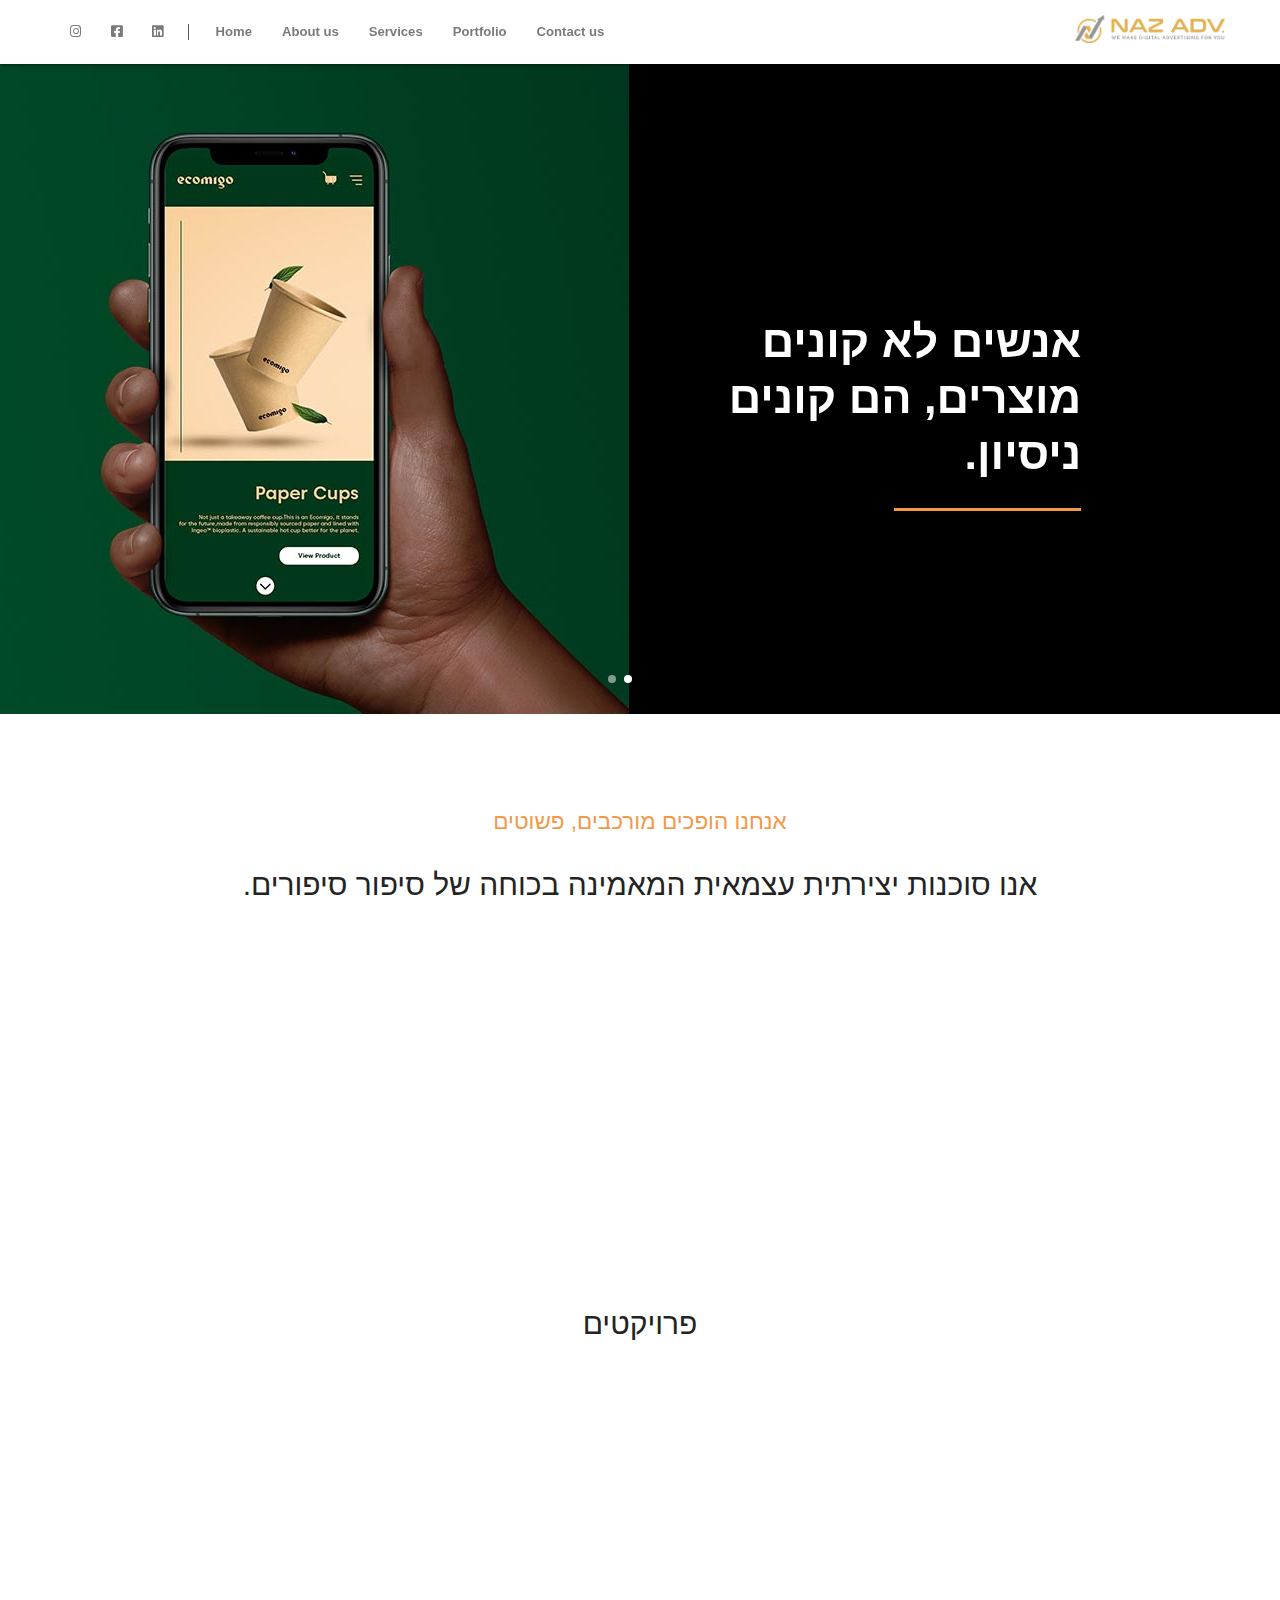
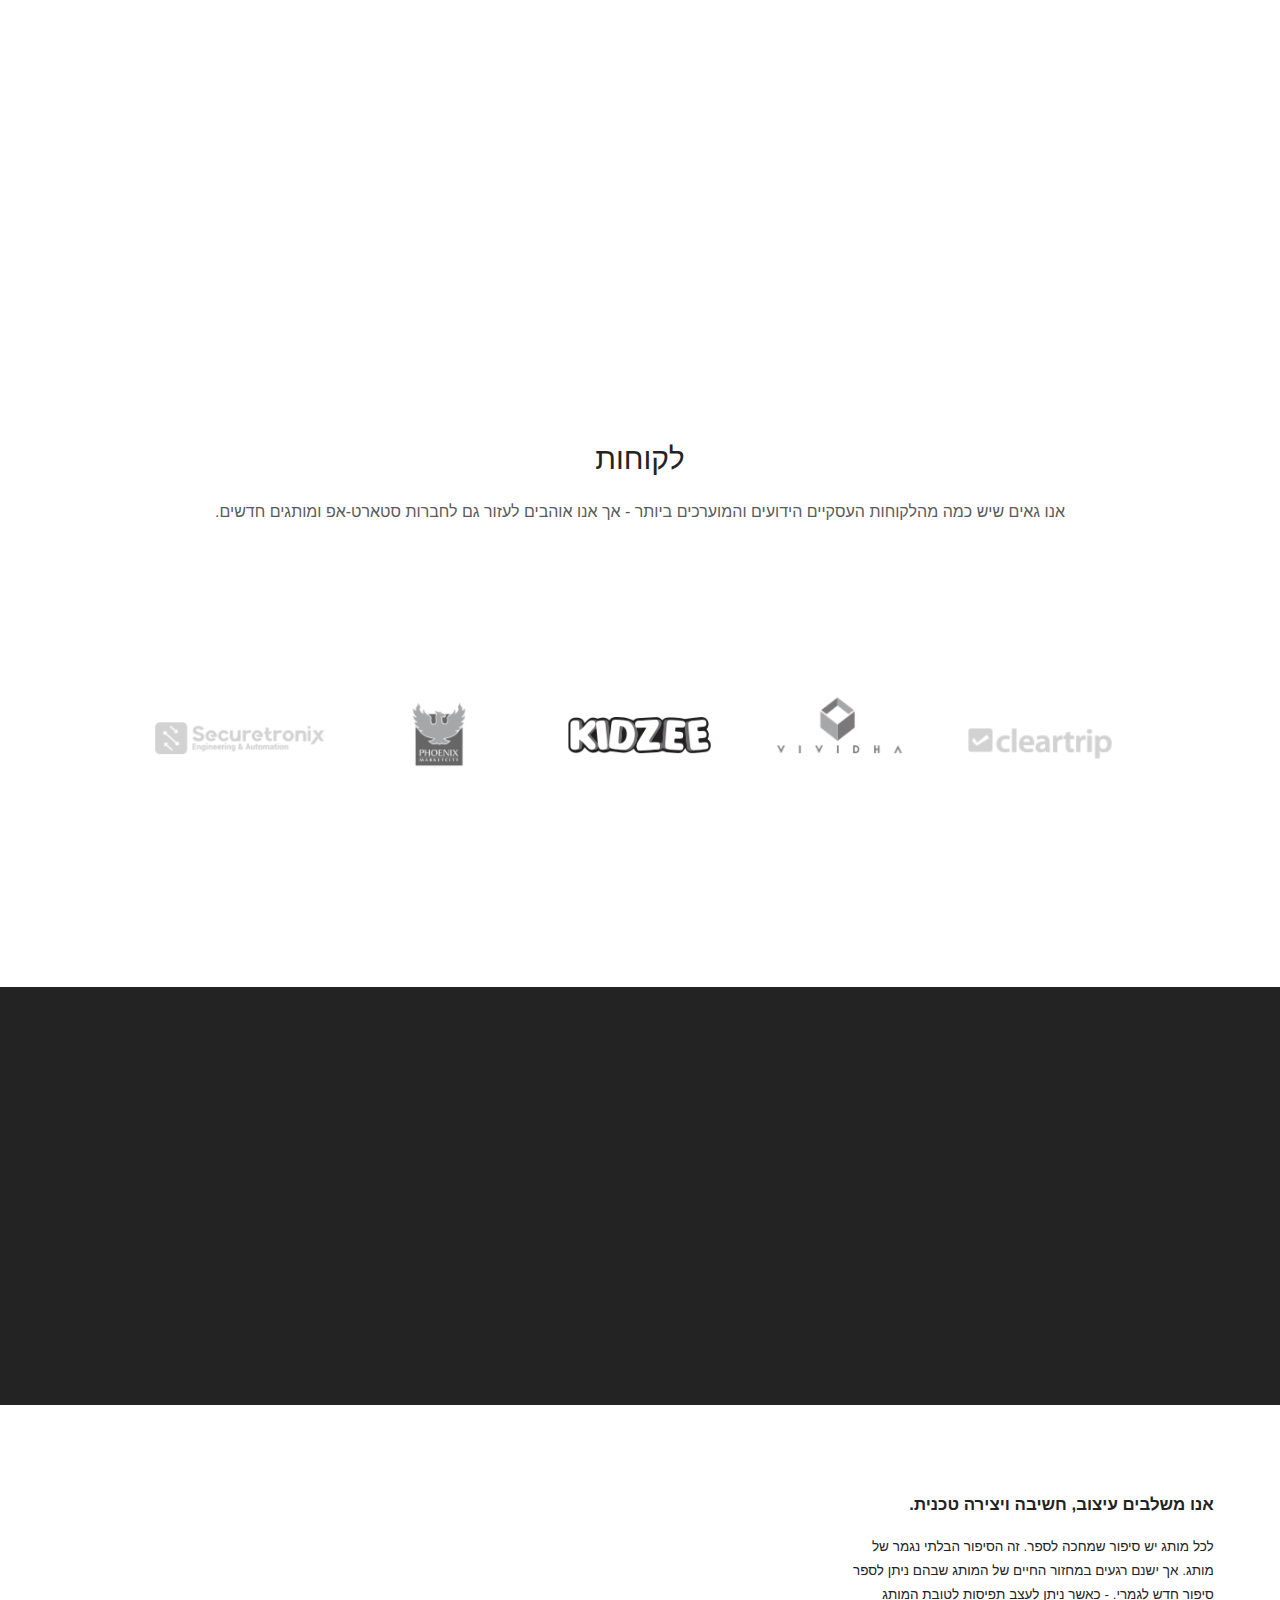
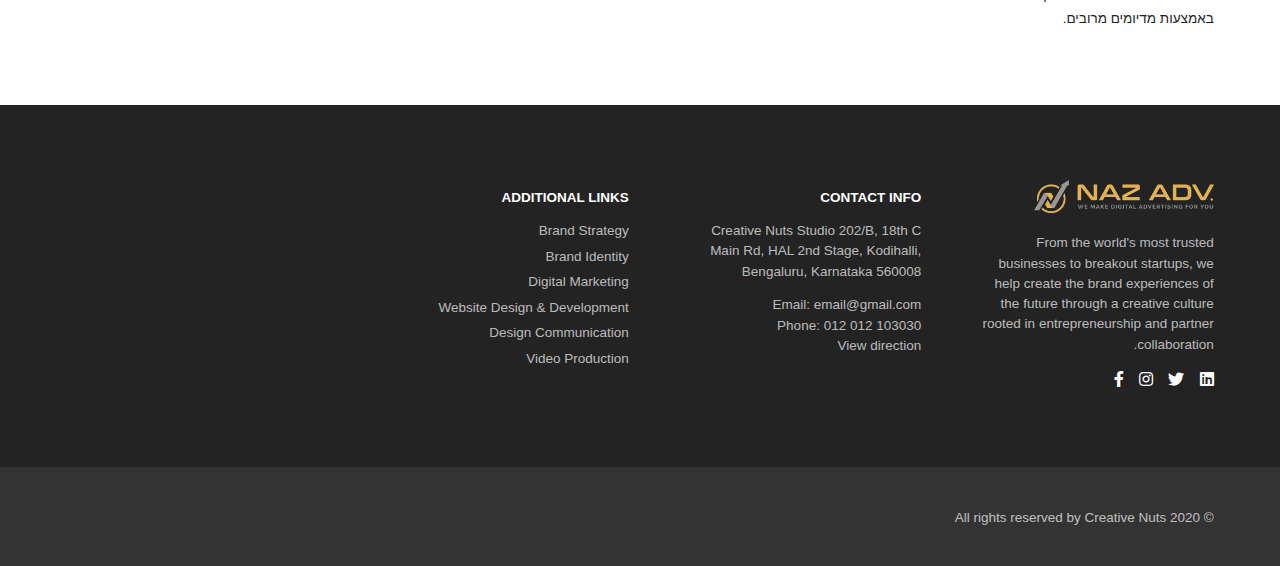
<file: index.html>
<!DOCTYPE html>
<html lang="en" dir="rtl">
<head>
    <meta charset="UTF-8">
    <meta name="viewport" content="width=device-width, initial-scale=1.0">
    <title>Digital marketing agency</title>
    <link rel="stylesheet" href="css/materialize.css">
    <link rel="stylesheet" href="css/aos.css">
    <link rel="stylesheet" href="https://cdnjs.cloudflare.com/ajax/libs/font-awesome/5.13.0/css/all.min.css">
    <link href="https://fonts.googleapis.com/css2?family=Montserrat:ital,wght@0,300;0,500;0,600;0,800;1,300;1,400;1,500;1,600;1,800&display=swap" rel="stylesheet">
    <link rel="stylesheet" href="css/styles.css">
</head>
<body>

<!-- Start of the navbar -->
<nav class="white navbar-fixed">
    <div class="container">
        <div class="nav-wrapper">
            <a href="#" class="brand-logo">
                <img src="img/logo.png" width="150" alt="logo">
            </a>
            <ul class="left hide-on-med-and-down small-dash pr-2">
                <li><a href="#"><i class="fab fa-1x fa-instagram"></i></a></li>
                <li><a href="#"><i class="fab fa-1x fa-facebook-square"></i></a></li>
                <li><a href="#"><i class="fab fa-1x fa-linkedin"></i></a></li>
            </ul>
            <ul id="nav-mobile" class="left hide-on-med-and-down pl-2">
                <li><a href="#">Home</a></li>
                <li><a href="#">About us</a></li>
                <li><a href="#">Services</a></li>
                <li><a href="#">Portfolio</a></li>
                <li><a href="#">Contact us</a></li>
                
            </ul>
        </div>
    </div>
</nav>
<!-- End of the navbar -->

<!-- Start of the carousol -->
    <div class="carousel carousel-slider">
        <div class="carousel-item black">
            <div class="row flex flex-center">
                <div class="col l6">
                    <div class="hero-text">
                        <h3 class="white-text hero-title">אנשים לא קונים מוצרים, הם קונים ניסיון.</h3>
                    </div>
                </div>
                <div class="col l6">
                    <img src="img/s-1.jpg" alt="image">
                </div>
            </div>
        </div>
        <div class="carousel-item black">
            <div class="row flex flex-center">
                <div class="col l6">
                    <div class="hero-text">
                        <h3 class="white-text hero-title">תקשורת החשובה ללקוחות שלך.</h3>
                    </div>
                </div>
                <div class="col l6">
                    <img src="img/s-2.jpg" alt="image">
                </div>
            </div>
        </div>
    </div>
<!-- End of the carousol -->

<!-- Start of the services section -->
    <div class="container section-padding-a">
        <div class="row">
            <h5 class="center heading-two primary-text">אנחנו הופכים מורכבים, פשוטים</h5>
            <h4 class="center heading-one pb-50 sp-100">אנו סוכנות יצירתית עצמאית המאמינה בכוחה של סיפור סיפורים.</h4>
            <div class="col m4" data-aos="fade-up">
                <div class="soft-card center">
                    <img src="img/icons/icon-1.png" alt="">
                    <h6 class="card-title">מיתוג ועיצוב</h6>
                    <span class="card-text">הגישה שלנו מכניסה את מטרת המותג באופן מהותי ליצירת ערך במקום הכי חשוב לו.</span>
                </div>
            </div>
            <div class="col m4" data-aos="fade-up">
                <div class="soft-card center">
                    <img src="img/icons/icon-3.png" alt="">
                    <h6 class="card-title">אינטרנט אינטראקטיבי</h6>
                    <span class="card-text">אנו בונים חוויות מותג סביב כל מקום והתאמה אישית לעולם הדיגיטלי.</span>
                </div>
            </div>
            <div class="col m4" data-aos="fade-up">
                <div class="soft-card center">
                    <img src="img/icons/icon-2.png" alt="">
                    <h6 class="card-title">שיווק דיגיטלי</h6>
                    <span class="card-text">אנו מתחילים בכל פרויקט במחקר לעיצוב אסטרטגיה ייחודית אשר נועדה לעזור לכם לנצח.</span>
                </div>
            </div>
        </div>
    </div>
<!-- End of the service section -->

<!--  start of the projects section -->
    <div class="row section-padding-b">
        <h4 class="center heading-one pb-50">פרויקטים</h4>
        <div class="col m3">
            <div class="project-card" data-aos="fade-up">
                <img src="img/01.jpg" alt="" class="responsive-img">
                <div class="project-content center">
                    <h5 class="project-title">
                        <a href="#" class="project-title heading-small dark-text">אקומיגו</a>
                    </h5>
                    <span class="project-subtitle">זהות ויזואלית</span>
                </div>
            </div>
        </div>
        <div class="col m3">
            <div class="project-card" data-aos="fade-up">
                <img src="img/02.jpg" alt="" class="responsive-img">
                <div class="project-content center">
                    <h5 class="project-title">
                        <a href="#" class="project-title heading-small dark-text">אקומיגו</a>
                    </h5>
                    <span class="project-subtitle">זהות ויזואלית</span>
                </div>
            </div>
        </div>
        <div class="col m3">
            <div class="project-card" data-aos="fade-up">
                <img src="img/03.jpg" alt="" class="responsive-img">
                <div class="project-content center">
                    <h5 class="project-title">
                        <a href="#" class="project-title heading-small dark-text">אקומיגו</a>
                    </h5>
                    <span class="project-subtitle">זהות ויזואלית</span>
                </div>
            </div>
        </div>
        <div class="col m3">
            <div class="project-card" data-aos="fade-up">
                <img src="img/04.jpg" alt="" class="responsive-img">
                <div class="project-content center">
                    <h5 class="project-title">
                        <a href="#" class="project-title heading-small dark-text">אקומיגו</a>
                    </h5>
                    <span class="project-subtitle">זהות ויזואלית</span>
                </div>
            </div>
        </div>
        <div class="col m3">
            <div class="project-card" data-aos="fade-up">
                <img src="img/05.jpg" alt="" class="responsive-img">
                <div class="project-content center">
                    <h5 class="project-title">
                        <a href="#" class="project-title heading-small dark-text">אקומיגו</a>
                    </h5>
                    <span class="project-subtitle">זהות ויזואלית</span>
                </div>
            </div>
        </div>
        <div class="col m3">
            <div class="project-card" data-aos="fade-up">
                <img src="img/06.jpg" alt="" class="responsive-img">
                <div class="project-content center">
                    <h5 class="project-title">
                        <a href="#" class="project-title heading-small dark-text">אקומיגו</a>
                    </h5>
                    <span class="project-subtitle">זהות ויזואלית</span>
                </div>
            </div>
        </div>
        <div class="col m3">
            <div class="project-card" data-aos="fade-up">
                <img src="img/07.jpg" alt="" class="responsive-img">
                <div class="project-content center">
                    <h5 class="project-title">
                        <a href="#" class="project-title heading-small dark-text">אקומיגו</a>
                    </h5>
                    <span class="project-subtitle">זהות ויזואלית</span>
                </div>
            </div>
        </div>
        <div class="col m3">
            <div class="project-card" data-aos="fade-up">
                <img src="img/08.jpg" alt="" class="responsive-img">
                <div class="project-content center">
                    <h5 class="project-title">
                        <a href="#" class="project-title heading-small dark-text">אקומיגו</a>
                    </h5>
                    <span class="project-subtitle">זהות ויזואלית</span>
                </div>
            </div>
        </div>
    </div>
<!-- End of the project section -->

<!-- Start of the client section -->
    <div class="container">
        <div class="row">
            <div>
                <h4 class="heading-one center mb-20">לקוחות</h4>
                <p class="center light-dark-text sp-100 pb-50">אנו גאים שיש כמה מהלקוחות העסקיים הידועים והמוערכים ביותר - אך אנו אוהבים לעזור גם לחברות סטארט-אפ ומותגים חדשים.</p>
                <div class="">
                    <div class="carousel">
                        <div class="carousel-item">
                            <img src="img/clients/l-1.png" alt="">
                        </div>
                        <div class="carousel-item">
                            <img src="img/clients/l-2.png" alt="">
                        </div>
                        <div class="carousel-item">
                            <img src="img/clients/l-3.png" alt="">
                        </div>
                        <div class="carousel-item">
                            <img src="img/clients/l-4.png" alt="">
                        </div>
                        <div class="carousel-item">
                            <img src="img/clients/l-5.png" alt="">
                        </div>
                        <div class="carousel-item">
                            <img src="img/clients/l-6.png" alt="">
                        </div>
                    </div>
                </div>
            </div>
        </div>
    </div>
<!-- End of the client section -->

<!-- Start of the business section -->
    <div class="row flex bgm-dark">
        <div class="col m6 pa-0" data-aos="fade-up">
            <img class="responsive-img" src="img/homepage-option15-image-9.jpg" alt="">
        </div>
        <div class="col m6 flex flex-center" data-aos="fade-up">
            <div class="wrapper-vc">
                <h3 class="business-title">סטודיו דיגיטלי העוסק בחוויות יפות.</h3>
                <p class="business-subtitle">הולך דיגיטלי מתברר כצורך של השעה! הכרת מסע הלקוחות שלך ופיתוח אסטרטגיה דיגיטלית יכולה לעזור למותג שלך להיות התשובה הטובה ביותר ולהתיישר עם השינויים הדינמיים בשוק. צוות המומחים שלנו תמיד מוכן להממש ולבנות קמפיינים שיווקיים דיגיטליים. שיפור ההחזר על ההשקעה וחשיפת המותג בעזרת טיפים יעילים לפרסום ב- PPC, יצירת לידים נוספים עם דפי נחיתה מותאמים במיוחד, עוזרים לנו לספק פתרונות דיגיטליים חכמים עבור לקוחותינו.</p>
                <button class="my-btn-outline">התחל את העסק שלך</button>
            </div>
        </div>
    </div>
<!-- End of the business section -->

<!-- Start of the technique section -->
    <div class="container section-padding-a">
        <div class="row flex" id="technique-section">
            <div class="col l4 right-align">
                <h5>אנו משלבים עיצוב, חשיבה ויצירה טכנית.</h5>
                <span>לכל מותג יש סיפור שמחכה לספר. זה הסיפור הבלתי נגמר של מותג. אך ישנם רגעים במחזור החיים של המותג שבהם ניתן לספר סיפור חדש לגמרי. - כאשר ניתן לעצב תפיסות לטובת המותג באמצעות מדיומים מרובים.</span>
            </div>
            <div class="col l2" data-aos="zoom-in">
                <div class="technique center">
                    <img width="50" src="img/icons/image-icon14.png" alt="">
                    <span>מיתוג</span>
                </div>
            </div>
            <div class="col l2" data-aos="zoom-in">
                <div class="technique center">
                    <img width="50" src="img/icons/image-icon15.png" alt="">
                    <span>חדשנות</span>
                </div>
            </div>
            <div class="col l2" data-aos="zoom-in">
                <div class="technique center">
                    <img width="50" src="img/icons/image-icon16.png" alt="">
                    <span>טכנולוגיה</span>
                </div>
            </div>
            <div class="col l2 no-border" data-aos="zoom-in">
                <div class="technique center">
                    <img width="50" class="responsive-img" src="img/icons/image-icon17.png" alt="">
                    <span>עליונות</span>
                </div>
            </div>
            
        </div>
    </div>
<!-- End of the technique section -->

<!-- Start of the footer section -->

    <footer class="bgm-dark">
        <div class="container">
            <div class="row section-padding-a">
                <div class="col l3 right right-align">
                    <a href="#">
                        <img src="img/logo.png" width="180" class="responsive-img" alt="">
                    </a>
                    <p>From the world's most trusted businesses to breakout startups, we help create the brand experiences of the future through a creative culture rooted in entrepreneurship and partner collaboration.</p>
                    <span class="right social-icons">
                        <a href="#">
                            <i class="fab fa-1x fa-linkedin"></i>
                        </a>
                        <a href="#">
                            <i class="fab fa-1x fa-twitter"></i>
                        </a>
                        <a href="#">
                            <i class="fab fa-1x fa-instagram"></i>
                        </a>
                        <a href="#">
                            <i class="fab fa-1x fa-facebook-f"></i>
                        </a>
                    </span>
                </div>
                <div class="col l3 right right-align">
                    <h6 class="footer-heading mb-2">CONTACT INFO</h6>
                    <p class="mt-1">Creative Nuts Studio 202/B, 18th C Main Rd, HAL 2nd Stage, Kodihalli, Bengaluru, Karnataka 560008</p>
                    <p class="mt-1">
                        Email: email@gmail.com<br/>
                        Phone: 012 012 103030<br/>
                        <a href="#" class="footer-link">View direction</a>
                    </p>
                </div>
                <div class="col l3 right right-align">
                    <h6 class="footer-heading mb-2">ADDITIONAL LINKS</h6>
                    <a href="#" class="footer-link">Brand Strategy</a>
                    <a href="#" class="footer-link">Brand Identity</a>
                    <a href="#" class="footer-link">Digital Marketing</a>
                    <a href="#" class="footer-link">Website Design & Development</a>
                    <a href="#" class="footer-link">Design Communication</a>
                    <a href="#" class="footer-link">Video Production</a>
                </div>
            </div>
        </div>
        <div class="bottom-footer bgm-light-dark">
            <div class="container">
                <div class="row section-padding-a-min">
                    <div class="col l12">
                        <span class="footer-p">© 2020 All rights reserved by Creative Nuts</span>
                    </div>
                </div>
            </div>
        </div>
    </footer>
<!-- End of the footer section -->

    <script src="js/materialize.js"></script>
    <script src="js/aos.js"></script>
    <script src="js/main.js"></script>
</body>
</html>
</file>
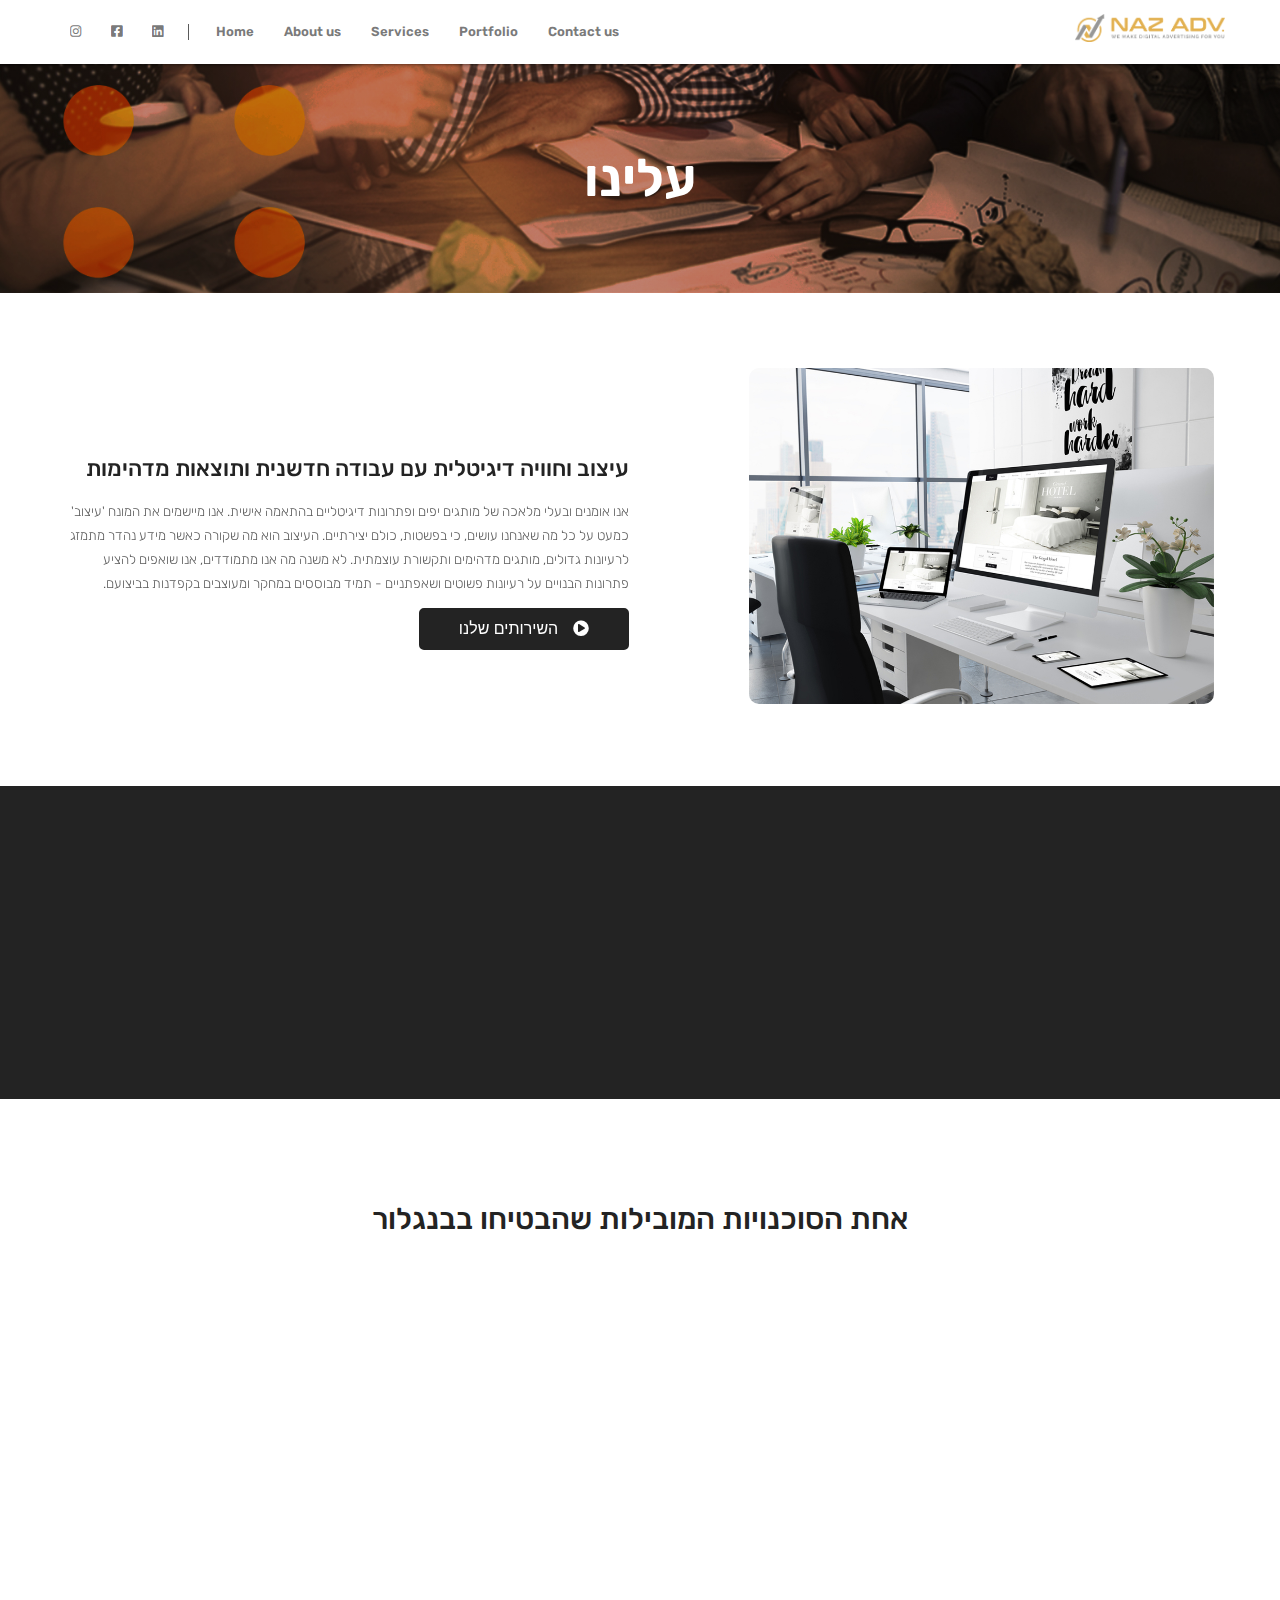
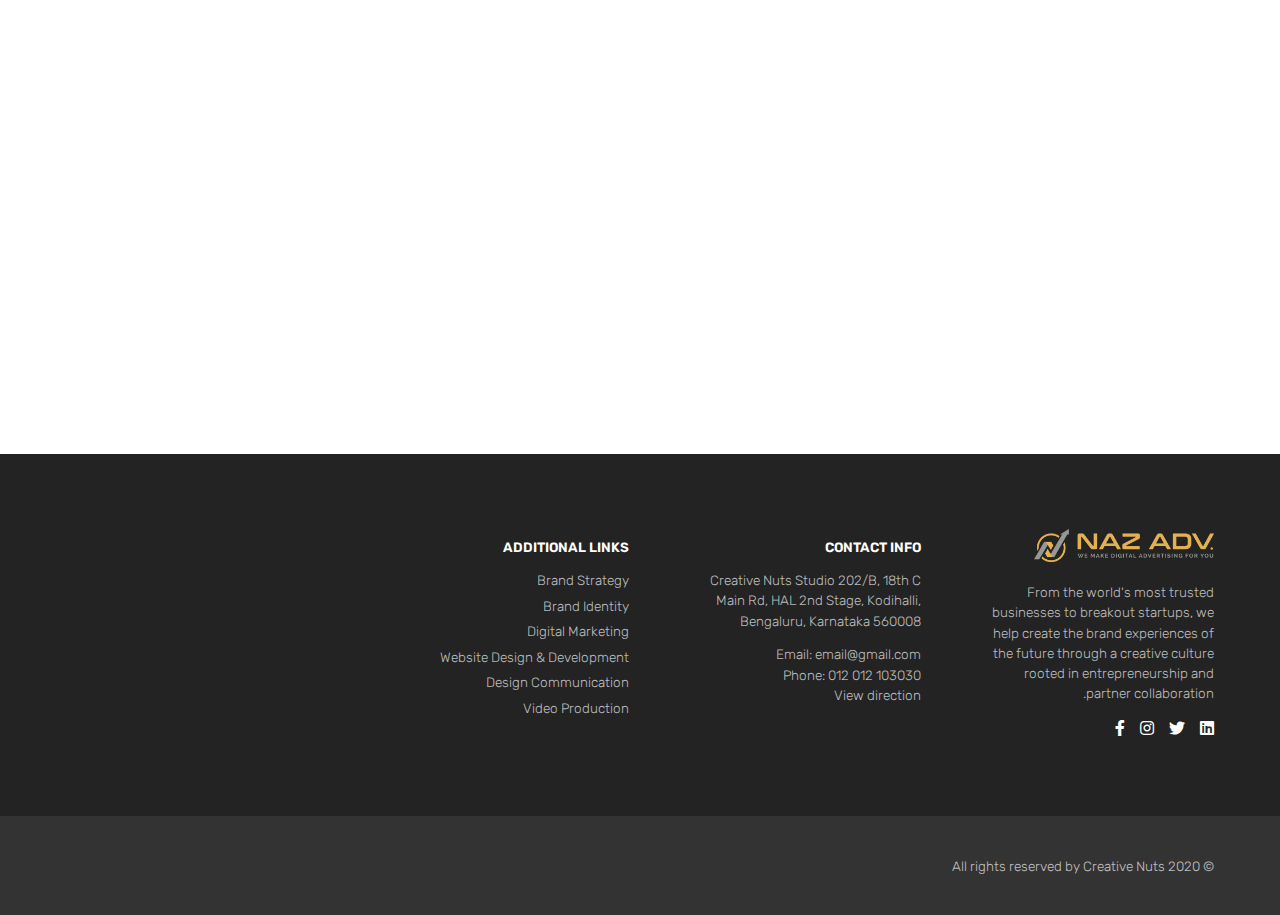
<file: about.html>
<!DOCTYPE html>
<html lang="en" dir="rtl">
<head>
    <meta charset="UTF-8">
    <meta name="viewport" content="width=device-width, initial-scale=1.0">
    <title>Digital marketing agency</title>
    <link rel="stylesheet" href="css/materialize.css">
    <link rel="stylesheet" href="css/aos.css">
    <link rel="stylesheet" href="https://cdnjs.cloudflare.com/ajax/libs/font-awesome/5.13.0/css/all.min.css">
    <!-- <link href="https://fonts.googleapis.com/css2?family=Montserrat:ital,wght@0,300;0,500;0,600;0,800;1,300;1,400;1,500;1,600;1,800&display=swap" rel="stylesheet"> -->
    <link href="https://fonts.googleapis.com/css2?family=Rubik:ital,wght@0,300;0,400;0,500;0,700;1,300;1,400;1,500;1,700&display=swap" rel="stylesheet">
    <link rel="stylesheet" href="css/styles.css">
</head>
<body>
<!-- Start of the navbar -->
    <nav class="white navbar-fixed">
        <div class="container">
            <div class="nav-wrapper">
                <a href="#" class="brand-logo">
                    <img src="img/logo.png" width="150" alt="logo">
                </a>
                <ul class="left hide-on-med-and-down small-dash pr-2">
                    <li><a href="#"><i class="fab fa-1x fa-instagram"></i></a></li>
                    <li><a href="#"><i class="fab fa-1x fa-facebook-square"></i></a></li>
                    <li><a href="#"><i class="fab fa-1x fa-linkedin"></i></a></li>
                </ul>
                <ul id="nav-mobile" class="left hide-on-med-and-down pl-2">
                    <li><a href="#">Home</a></li>
                    <li><a href="#">About us</a></li>
                    <li><a href="#">Services</a></li>
                    <li><a href="#">Portfolio</a></li>
                    <li><a href="#">Contact us</a></li>
                    
                </ul>
            </div>
        </div>
    </nav>
<!-- End of the navbar -->

<!-- Start of the banner section -->
    <div class="row banner about-us section-padding-a">
        <div class="col l12">
            <h2 class="center title">עלינו</h2>
        </div>
    </div>
<!-- End of the banner section -->

<!-- Start of the service section -->
    <div class="container">
        <div class="row section-padding-a flex flex-center">
            <div class="col l5 ml-0" data-aos="fade-up">
                <img class="responsive-img img-rounded" src="img/abt.jpg" alt="">
            </div>
            <div class="col l6 pull-l1" data-aos="fade-up">
                <div class="wraper">
                    <h4 class="heading-two">עיצוב וחוויה דיגיטלית עם עבודה חדשנית ותוצאות מדהימות</h4>
                    <p class="paragraph-small light-dark-text">אנו אומנים ובעלי מלאכה של מותגים יפים ופתרונות דיגיטליים בהתאמה אישית. אנו מיישמים את המונח 'עיצוב' כמעט על כל מה שאנחנו עושים, כי בפשטות, כולם יצירתיים. העיצוב הוא מה שקורה כאשר מידע נהדר מתמזג לרעיונות גדולים, מותגים מדהימים ותקשורת עוצמתית. לא משנה מה אנו מתמודדים, אנו שואפים להציע פתרונות הבנויים על רעיונות פשוטים ושאפתניים - תמיד מבוססים במחקר ומעוצבים בקפדנות בביצועם.</p>
                    <button class="my-btn"><i class="fas fa-1x fa-play-circle ml-1"></i>השירותים שלנו</button>
                </div>
            </div>
        </div>
    </div>
<!-- end of the service section -->

<!-- Start of the plan section -->
    <div class="bgm-dark">
        <div class="container">
            <div class="row planing flex section-padding-a">
                <div class="col l4" data-aos="fade-up">
                    <h4 class="planing-heading op-50">
                        <span class="planing-number">01.</span>
                        <span>אנו חושבים</span>
                    </h4>
                    <p class="paragraph-small op-50">אנו מתחילים בחשיבה והבנה ראשונים, לייצר רעיונות ולא עיצובים. מכיוון שאנו מאמינים כי ניתן לפתור את האתגרים שהציבו לקוחותינו על ידי התחלה בליבה.</p>
                </div>
                <div class="col l4" data-aos="fade-up">
                    <h4 class="planing-heading op-50">
                        <span class="planing-number">02.</span>
                        <span>אנו חושבים</span>
                    </h4>
                    <p class="paragraph-small op-50">אנו מתחילים בחשיבה והבנה ראשונים, לייצר רעיונות ולא עיצובים. מכיוון שאנו מאמינים כי ניתן לפתור את האתגרים שהציבו לקוחותינו על ידי התחלה בליבה.</p>
                </div>
                <div class="col l4" data-aos="fade-up">
                    <h4 class="planing-heading op-50">
                        <span class="planing-number">03.</span>
                        <span>אנו חושבים</span>
                    </h4>
                    <p class="paragraph-small op-50">אנו מתחילים בחשיבה והבנה ראשונים, לייצר רעיונות ולא עיצובים. מכיוון שאנו מאמינים כי ניתן לפתור את האתגרים שהציבו לקוחותינו על ידי התחלה בליבה.</p>
                </div>
            </div>
        </div>
    </div>
<!-- End of the plan section -->

<!-- Start of the branding section -->
    <div class="container section-padding-a">
        <div class="row">
            <h4 class="heading-one center pb-50">אחת הסוכנויות המובילות שהבטיחו בבנגלור</h4>
            <div class="col l8" data-aos="fade-up">
                <img class="responsive-img img-rounded" src="img/about-img1.jpg" alt="">
            </div>
            <div class="col l4 pl-2" data-aos="fade-up">
                <img class="responsive-imgs w-99 img-rounded" src="img/about-img2.jpg" alt="">
            </div>
        </div>
        <div class="row">
            <div class="col l4" data-aos="fade-up">
                <h4 class="heading-two">אנו ברי מזל לעבוד עם לקוחות פנטסטיים מכל המגזרים בתחום העיצוב, המיתוג והדיגיטל.</h4>
            </div>
            <div class="col l4" data-aos="fade-up">
                <h6 class="paragraph-small p-bold">גישתנו</h6>
                <p class="paragraph-small">לספק שיווק חדשני ויעיל משולב מותגים ופתרונות דיגיטליים - מהעסקים המהימנים בעולם ועד סטארט-אפים לסייע להם ליצור חוויות של העתיד.</p>
            </div>
            <div class="col l4" data-aos="fade-up">
                <h6 class="paragraph-small p-bold">המשימה שלנו</h6>
                <p class="paragraph-small">אנו מיישמים גישה מפורטת להבנת לקוחותינו, עסקיהם ומטרותיהם. זה מאפשר לנו לזהות את האסטרטגיה היצירתית הנכונה ואת היעדים שלך להבדיל אותך.</p>
            </div>
        </div>
    </div>
<!-- End of the branding section -->

<!-- Start of the footer section -->
<footer class="bgm-dark">
    <div class="container">
        <div class="row section-padding-a">
            <div class="col l3 right right-align">
                <a href="#">
                    <img src="img/logo.png" width="180" class="responsive-img" alt="">
                </a>
                <p>From the world's most trusted businesses to breakout startups, we help create the brand experiences of the future through a creative culture rooted in entrepreneurship and partner collaboration.</p>
                <span class="right social-icons">
                    <a href="#">
                        <i class="fab fa-1x fa-linkedin"></i>
                    </a>
                    <a href="#">
                        <i class="fab fa-1x fa-twitter"></i>
                    </a>
                    <a href="#">
                        <i class="fab fa-1x fa-instagram"></i>
                    </a>
                    <a href="#">
                        <i class="fab fa-1x fa-facebook-f"></i>
                    </a>
                </span>
            </div>
            <div class="col l3 right right-align">
                <h6 class="footer-heading mb-2">CONTACT INFO</h6>
                <p class="mt-1">Creative Nuts Studio 202/B, 18th C Main Rd, HAL 2nd Stage, Kodihalli, Bengaluru, Karnataka 560008</p>
                <p class="mt-1">
                    Email: email@gmail.com<br/>
                    Phone: 012 012 103030<br/>
                    <a href="#" class="footer-link">View direction</a>
                </p>
            </div>
            <div class="col l3 right right-align">
                <h6 class="footer-heading mb-2">ADDITIONAL LINKS</h6>
                <a href="#" class="footer-link">Brand Strategy</a>
                <a href="#" class="footer-link">Brand Identity</a>
                <a href="#" class="footer-link">Digital Marketing</a>
                <a href="#" class="footer-link">Website Design & Development</a>
                <a href="#" class="footer-link">Design Communication</a>
                <a href="#" class="footer-link">Video Production</a>
            </div>
        </div>
    </div>
    <div class="bottom-footer bgm-light-dark">
        <div class="container">
            <div class="row section-padding-a-min">
                <div class="col l12">
                    <span class="footer-p">© 2020 All rights reserved by Creative Nuts</span>
                </div>
            </div>
        </div>
    </div>
</footer>
<!-- End of the footer section -->

    <script src="js/materialize.js"></script>
    <script src="js/aos.js"></script>
    <script src="js/main.js"></script>
</body>
</html>
</file>
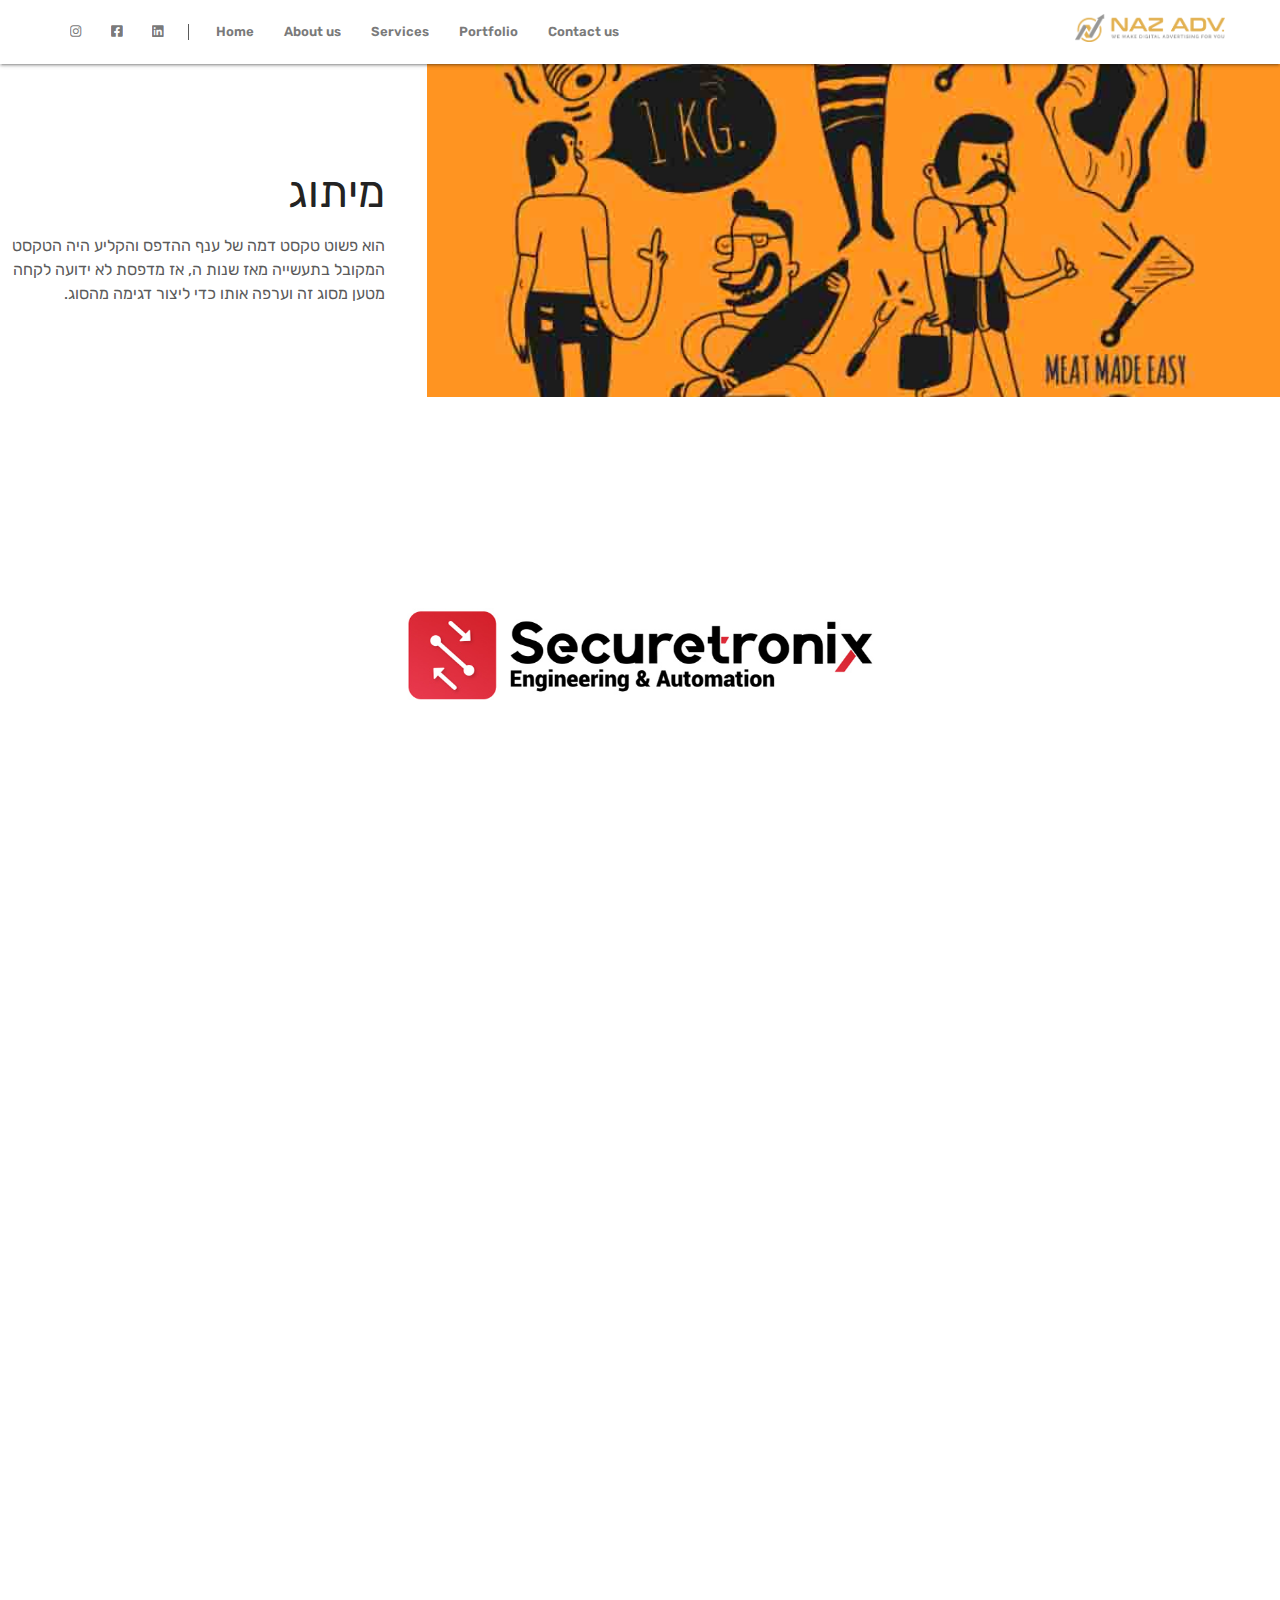
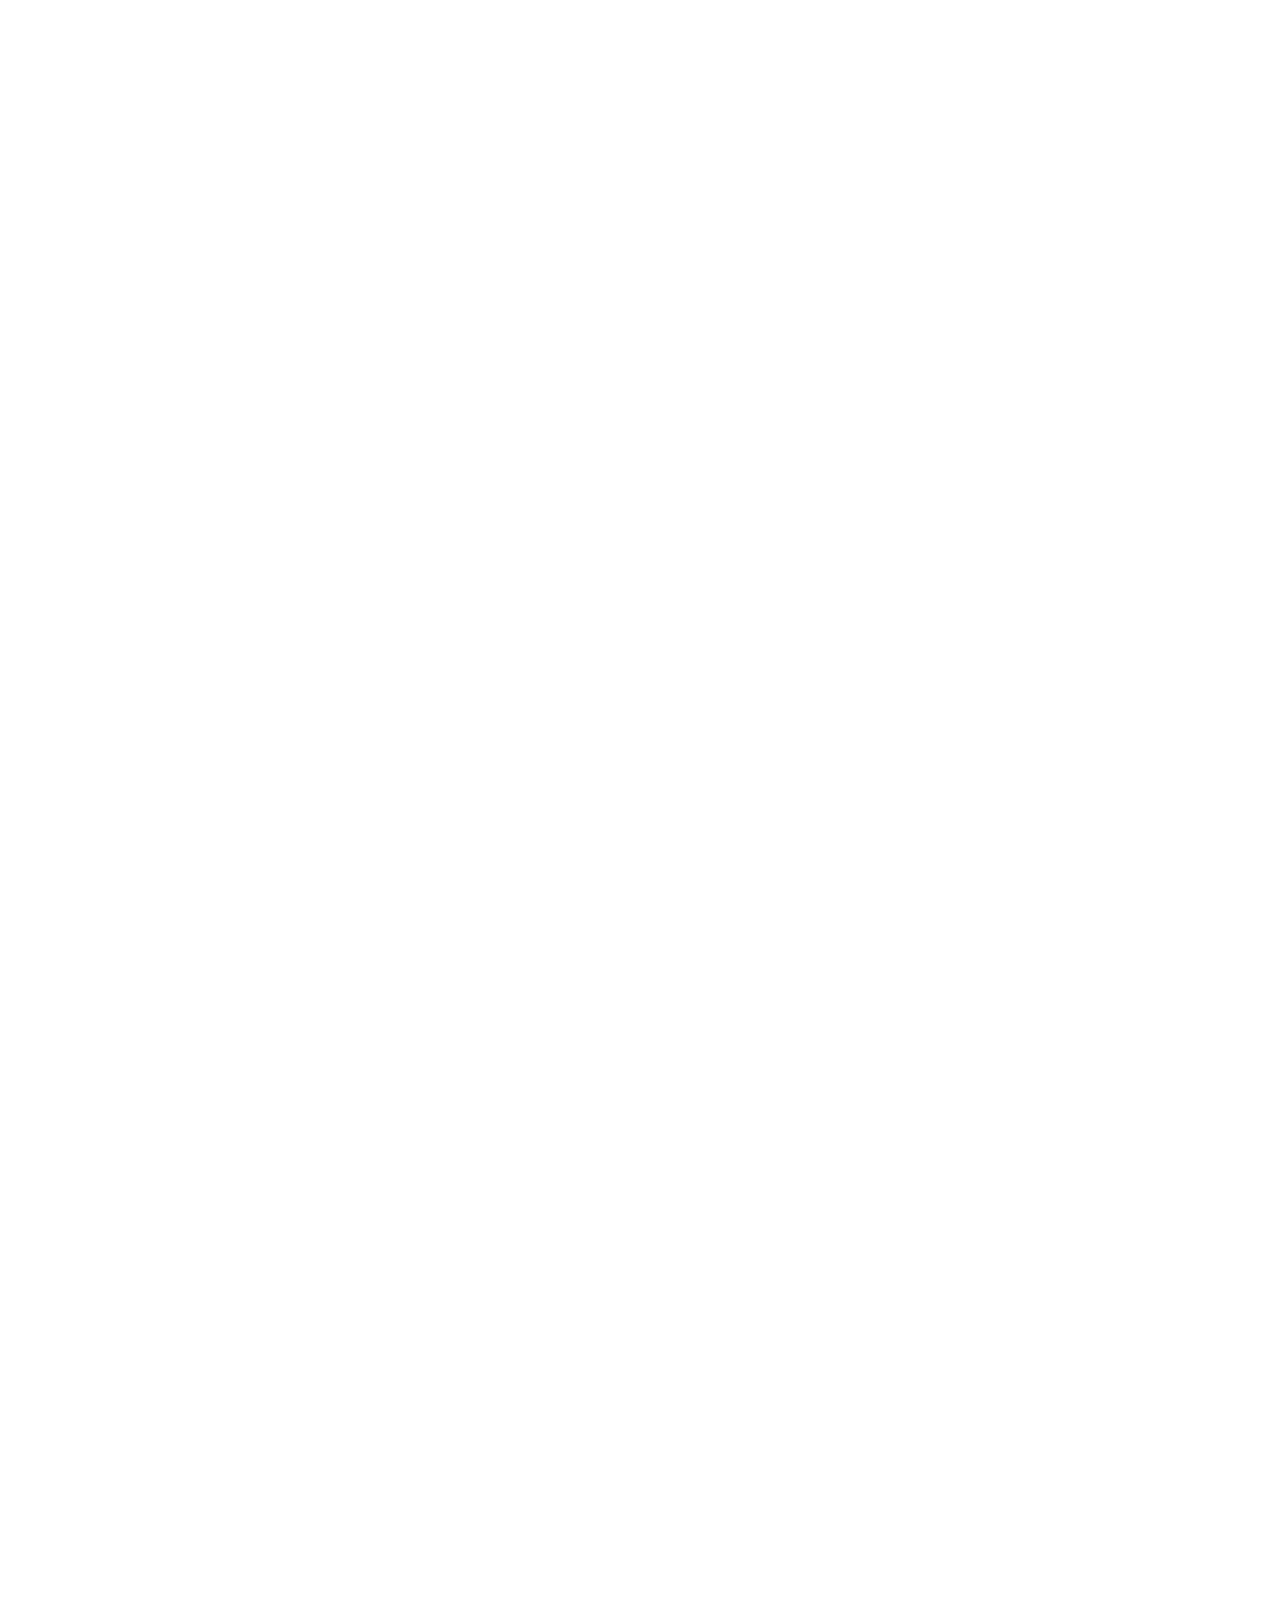
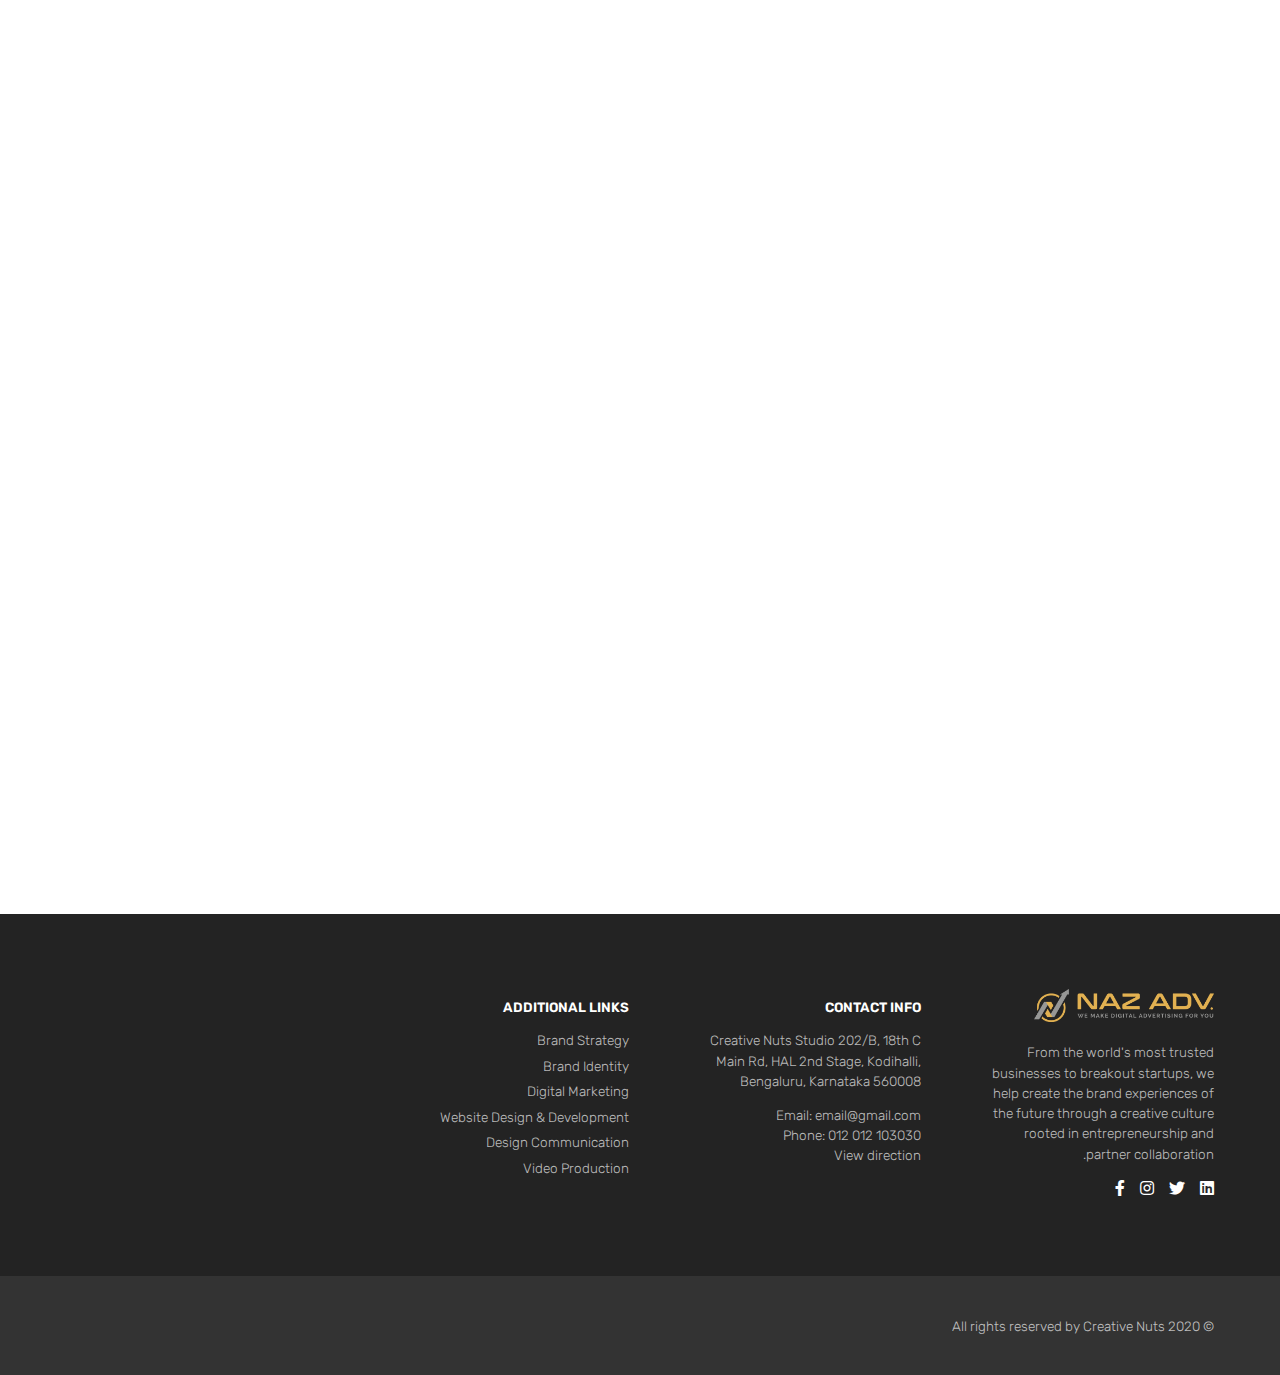
<file: details.html>
<!DOCTYPE html>
<html lang="en" dir="rtl">
<head>
    <meta charset="UTF-8">
    <meta name="viewport" content="width=device-width, initial-scale=1.0">
    <title>Digital marketing agency</title>
    <link rel="stylesheet" href="css/materialize.css">
    <link rel="stylesheet" href="css/aos.css">
    <link rel="stylesheet" href="https://cdnjs.cloudflare.com/ajax/libs/font-awesome/5.13.0/css/all.min.css">
    <!-- <link href="https://fonts.googleapis.com/css2?family=Montserrat:ital,wght@0,300;0,500;0,600;0,800;1,300;1,400;1,500;1,600;1,800&display=swap" rel="stylesheet"> -->
    <link href="https://fonts.googleapis.com/css2?family=Rubik:ital,wght@0,300;0,400;0,500;0,700;1,300;1,400;1,500;1,700&display=swap" rel="stylesheet">
    <link rel="stylesheet" href="css/styles.css">
</head>
<body>
<!-- Start of the navbar -->
    <nav class="white navbar-fixed">
        <div class="container">
            <div class="nav-wrapper">
                <a href="#" class="brand-logo">
                    <img src="img/logo.png" width="150" alt="logo">
                </a>
                <ul class="left hide-on-med-and-down small-dash pr-2">
                    <li><a href="#"><i class="fab fa-1x fa-instagram"></i></a></li>
                    <li><a href="#"><i class="fab fa-1x fa-facebook-square"></i></a></li>
                    <li><a href="#"><i class="fab fa-1x fa-linkedin"></i></a></li>
                </ul>
                <ul id="nav-mobile" class="left hide-on-med-and-down pl-2">
                    <li><a href="#">Home</a></li>
                    <li><a href="#">About us</a></li>
                    <li><a href="#">Services</a></li>
                    <li><a href="#">Portfolio</a></li>
                    <li><a href="#">Contact us</a></li>
                    
                </ul>
            </div>
        </div>
    </nav>
<!-- End of the navbar -->

<!-- Start of the description -->
    <div class="row flex">
        <div class="col l8" style="background-image: url('img/03.jpg'); background-size: cover;"></div>
        <div class="col l4">
            <div class="section-padding-a pr-3">
                <h3>מיתוג</h3>
                <p class="light-dark-text"> הוא פשוט טקסט דמה של ענף ההדפס והקליע היה הטקסט המקובל בתעשייה מאז שנות ה, אז מדפסת לא ידועה לקחה מטען מסוג זה וערפה אותו כדי ליצור דגימה מהסוג.</p>
            </div>
        </div>
    </div>
<!-- images goes here -->
    <div class="container">
        <div class="row">
            <div class="col l12">
                <img src="img/2.jpg" class="responsive-img" data-aos="fade-up" alt="">
                <img src="img/3.jpg" class="responsive-img" data-aos="fade-up" alt="">
                <img src="img/4 (1).jpg" class="responsive-img" data-aos="fade-up" alt="">
                <img src="img/5.jpg" class="responsive-img" data-aos="fade-up" alt="">
                <img src="img/7.jpg" class="responsive-img" data-aos="fade-up" alt="">
            </div>
        </div>
    </div>
<!-- End of the description -->

<!-- Related project -->
    <div class="container">
        <div class="row section-padding-a">
            <div class="col l4" data-aos="fade-up">
                <div class="card card-shadow">
                    <div class="card-image">
                        <img class="responsive-img" src="img/03.jpg" alt="">
                    </div>
                    <div class="card-content center-align">
                        <a href="#" class="heading-small dark-text">אקומיגו</a>
                        <p class="paragraph-small">זהות ויזואלית</p>
                    </div>
                </div>
            </div>
            <div class="col l4" data-aos="fade-up">
                <div class="card card-shadow">
                    <div class="card-image">
                        <img class="responsive-img" src="img/04.jpg" alt="">
                    </div>
                    <div class="card-content center-align">
                        <a href="#" class="heading-small dark-text">אקומיגו</a>
                        <p class="paragraph-small">זהות ויזואלית</p>
                    </div>
                </div>
            </div>
            <div class="col l4" data-aos="fade-up">
                <div class="card card-shadow">
                    <div class="card-image">
                        <img class="responsive-img" src="img/05.jpg" alt="">
                    </div>
                    <div class="card-content center-align">
                        <a href="#" class="heading-small dark-text">אקומיגו</a>
                        <p class="paragraph-small">זהות ויזואלית</p>
                    </div>
                </div>
            </div>
        </div>
    </div>

<!-- End of related project -->
<!-- start of the footer -->
<footer class="bgm-dark">
    <div class="container">
        <div class="row section-padding-a">
            <div class="col l3 right right-align">
                <a href="#">
                    <img src="img/logo.png" width="180" class="responsive-img" alt="">
                </a>
                <p>From the world's most trusted businesses to breakout startups, we help create the brand experiences of the future through a creative culture rooted in entrepreneurship and partner collaboration.</p>
                <span class="right social-icons">
                    <a href="#">
                        <i class="fab fa-1x fa-linkedin"></i>
                    </a>
                    <a href="#">
                        <i class="fab fa-1x fa-twitter"></i>
                    </a>
                    <a href="#">
                        <i class="fab fa-1x fa-instagram"></i>
                    </a>
                    <a href="#">
                        <i class="fab fa-1x fa-facebook-f"></i>
                    </a>
                </span>
            </div>
            <div class="col l3 right right-align">
                <h6 class="footer-heading mb-2">CONTACT INFO</h6>
                <p class="mt-1">Creative Nuts Studio 202/B, 18th C Main Rd, HAL 2nd Stage, Kodihalli, Bengaluru, Karnataka 560008</p>
                <p class="mt-1">
                    Email: email@gmail.com<br/>
                    Phone: 012 012 103030<br/>
                    <a href="#" class="footer-link">View direction</a>
                </p>
            </div>
            <div class="col l3 right right-align">
                <h6 class="footer-heading mb-2">ADDITIONAL LINKS</h6>
                <a href="#" class="footer-link">Brand Strategy</a>
                <a href="#" class="footer-link">Brand Identity</a>
                <a href="#" class="footer-link">Digital Marketing</a>
                <a href="#" class="footer-link">Website Design & Development</a>
                <a href="#" class="footer-link">Design Communication</a>
                <a href="#" class="footer-link">Video Production</a>
            </div>
        </div>
    </div>
    <div class="bottom-footer bgm-light-dark">
        <div class="container">
            <div class="row section-padding-a-min">
                <div class="col l12">
                    <span class="footer-p">© 2020 All rights reserved by Creative Nuts</span>
                </div>
            </div>
        </div>
    </div>
</footer>
<!-- End of the footer section -->

    <script src="js/materialize.js"></script>
    <script src="js/aos.js"></script>
    <script src="js/main.js"></script>
</body>
</html>
</file>
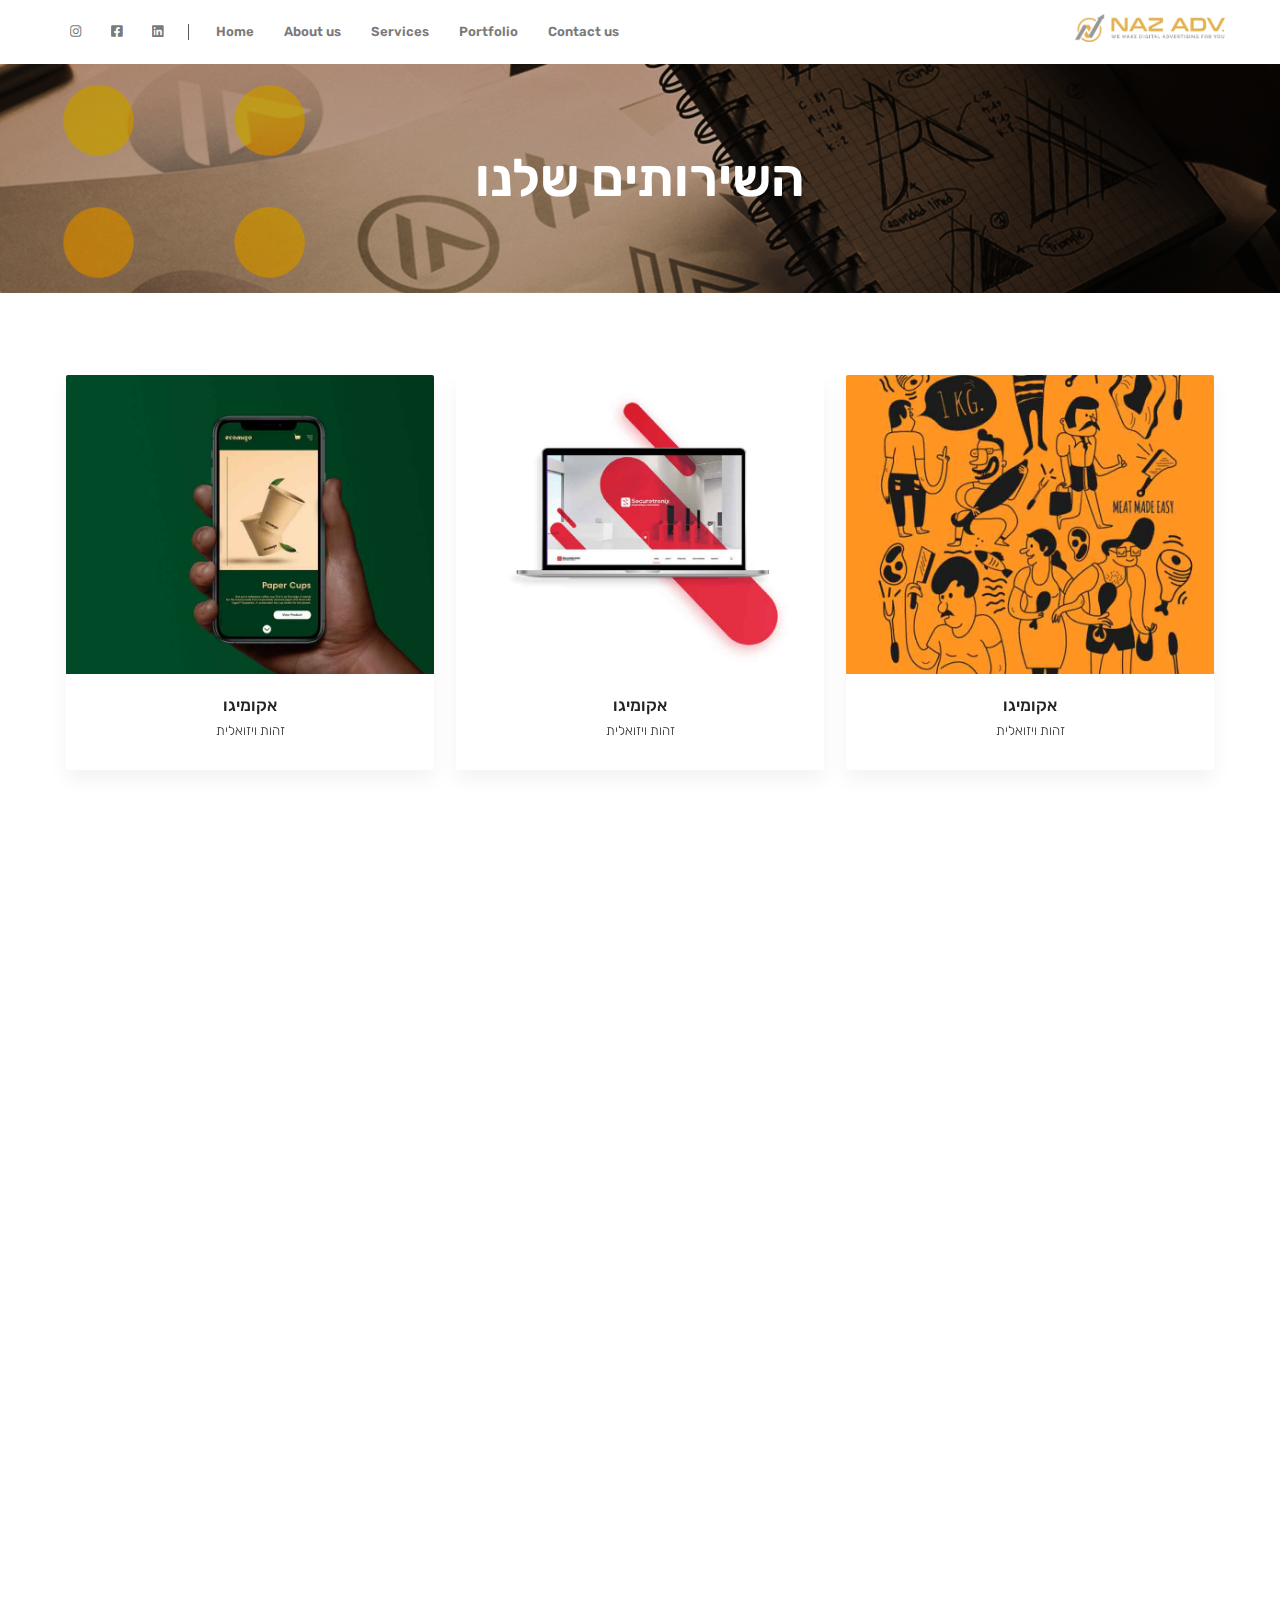
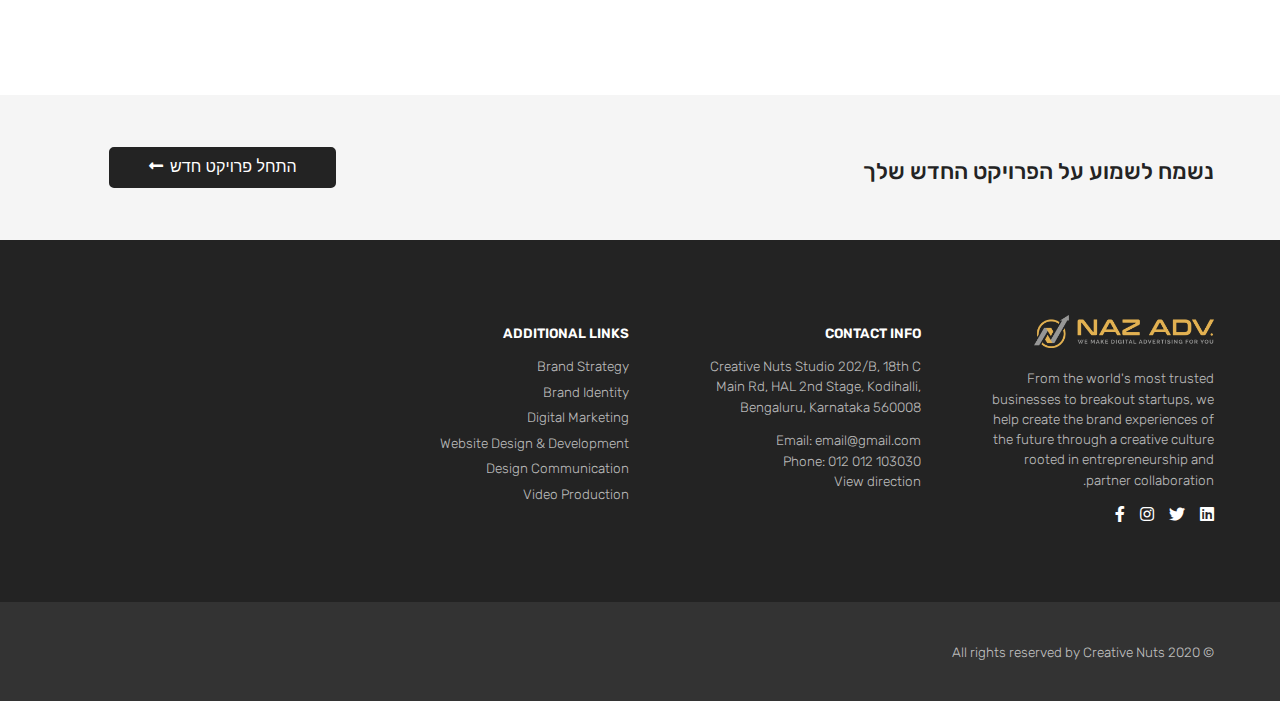
<file: portfolio.html>
<!DOCTYPE html>
<html lang="en" dir="rtl">
<head>
    <meta charset="UTF-8">
    <meta name="viewport" content="width=device-width, initial-scale=1.0">
    <title>Digital marketing agency</title>
    <link rel="stylesheet" href="css/materialize.css">
    <link rel="stylesheet" href="css/aos.css">
    <link rel="stylesheet" href="https://cdnjs.cloudflare.com/ajax/libs/font-awesome/5.13.0/css/all.min.css">
    <!-- <link href="https://fonts.googleapis.com/css2?family=Montserrat:ital,wght@0,300;0,500;0,600;0,800;1,300;1,400;1,500;1,600;1,800&display=swap" rel="stylesheet"> -->
    <link href="https://fonts.googleapis.com/css2?family=Rubik:ital,wght@0,300;0,400;0,500;0,700;1,300;1,400;1,500;1,700&display=swap" rel="stylesheet">
    <link rel="stylesheet" href="css/styles.css">
</head>
<body>
<!-- Start of the navbar -->
    <nav class="white">
        <div class="container">
            <div class="nav-wrapper">
                <a href="#" class="brand-logo">
                    <img src="img/logo.png" width="150" alt="logo">
                </a>
                <ul class="left hide-on-med-and-down small-dash pr-2">
                    <li><a href="#"><i class="fab fa-1x fa-instagram"></i></a></li>
                    <li><a href="#"><i class="fab fa-1x fa-facebook-square"></i></a></li>
                    <li><a href="#"><i class="fab fa-1x fa-linkedin"></i></a></li>
                </ul>
                <ul id="nav-mobile" class="left hide-on-med-and-down pl-2">
                    <li><a href="#">Home</a></li>
                    <li><a href="#">About us</a></li>
                    <li><a href="#">Services</a></li>
                    <li><a href="#">Portfolio</a></li>
                    <li><a href="#">Contact us</a></li>
                    
                </ul>
            </div>
        </div>
    </nav>
<!-- End of the navbar -->

<!-- Start of the banner section -->
<div class="row banner portfolio section-padding-a">
    <div class="col l12">
        <h2 class="center title">השירותים שלנו</h2>
    </div>
</div>
<!-- End of the banner section -->

<!-- Start of the project section -->
    <div class="container">
        <div class="row  projects section-padding-a">
            <div class="col l4" data-aos="fade-up">
                <div class="card card-shadow">
                    <div class="card-image">
                        <img class="responsive-img" src="img/01.jpg" alt="">
                    </div>
                    <div class="card-content center-align">
                        <a href="#" class="heading-small dark-text">אקומיגו</a>
                        <p class="paragraph-small">זהות ויזואלית</p>
                    </div>
                </div>
            </div>
            <div class="col l4" data-aos="fade-up">
                <div class="card card-shadow">
                    <div class="card-image">
                        <img class="responsive-img" src="img/02.jpg" alt="">
                    </div>
                    <div class="card-content center-align">
                        <a href="#" class="heading-small dark-text">אקומיגו</a>
                        <p class="paragraph-small">זהות ויזואלית</p>
                    </div>
                </div>
            </div>
            <div class="col l4" data-aos="fade-up">
                <div class="card card-shadow">
                    <div class="card-image">
                        <img class="responsive-img" src="img/03.jpg" alt="">
                    </div>
                    <div class="card-content center-align">
                        <a href="#" class="heading-small dark-text">אקומיגו</a>
                        <p class="paragraph-small">זהות ויזואלית</p>
                    </div>
                </div>
            </div>
            <div class="col l4" data-aos="fade-up">
                <div class="card card-shadow">
                    <div class="card-image">
                        <img class="responsive-img" src="img/04.jpg" alt="">
                    </div>
                    <div class="card-content center-align">
                        <a href="#" class="heading-small dark-text">אקומיגו</a>
                        <p class="paragraph-small">זהות ויזואלית</p>
                    </div>
                </div>
            </div>
            <div class="col l4" data-aos="fade-up">
                <div class="card card-shadow">
                    <div class="card-image">
                        <img class="responsive-img" src="img/05.jpg" alt="">
                    </div>
                    <div class="card-content center-align">
                        <a href="#" class="heading-small dark-text">אקומיגו</a>
                        <p class="paragraph-small">זהות ויזואלית</p>
                    </div>
                </div>
            </div>
            <div class="col l4" data-aos="fade-up">
                <div class="card card-shadow">
                    <div class="card-image">
                        <img class="responsive-img" src="img/06.jpg" alt="">
                    </div>
                    <div class="card-content center-align">
                        <a href="#" class="heading-small dark-text">אקומיגו</a>
                        <p class="paragraph-small">זהות ויזואלית</p>
                    </div>
                </div>
            </div>
            <div class="col l4" data-aos="fade-up">
                <div class="card card-shadow">
                    <div class="card-image">
                        <img class="responsive-img" src="img/07.jpg" alt="">
                    </div>
                    <div class="card-content center-align">
                        <a href="#" class="heading-small dark-text">אקומיגו</a>
                        <p class="paragraph-small">זהות ויזואלית</p>
                    </div>
                </div>
            </div>
            <div class="col l4" data-aos="fade-up">
                <div class="card card-shadow">
                    <div class="card-image">
                        <img class="responsive-img" src="img/08.jpg" alt="">
                    </div>
                    <div class="card-content center-align">
                        <a href="#" class="heading-small dark-text">אקומיגו</a>
                        <p class="paragraph-small">זהות ויזואלית</p>
                    </div>
                </div>
            </div>
            <div class="col l4" data-aos="fade-up">
                <div class="card card-shadow">
                    <div class="card-image">
                        <img class="responsive-img" src="img/10.jpg" alt="">
                    </div>
                    <div class="card-content center-align">
                        <a href="#" class="heading-small dark-text">אקומיגו</a>
                        <p class="paragraph-small">זהות ויזואלית</p>
                    </div>
                </div>
            </div>
        </div>
    </div>
<!-- End of the project section -->

<!-- Start new project -->
    <div class="grey lighten-4">
        <div class="container">
            <div class="row flex flex-center section-padding-a-min">
                <div class="col l9">
                    <h4 class="heading-two">נשמח לשמוע על הפרויקט החדש שלך</h4>
                </div>
                <div class="col l3">
                    <button class="my-btn">התחל פרויקט חדש<i class="fas fa-1x fa-long-arrow-alt-left mr-1"></i></button>
                </div>
            </div>
        </div>
    </div>

<!-- End new project -->

<!-- Start of the footer section -->
<footer class="bgm-dark">
    <div class="container">
        <div class="row section-padding-a">
            <div class="col l3 right right-align">
                <a href="#">
                    <img src="img/logo.png" width="180" class="responsive-img" alt="">
                </a>
                <p>From the world's most trusted businesses to breakout startups, we help create the brand experiences of the future through a creative culture rooted in entrepreneurship and partner collaboration.</p>
                <span class="right social-icons">
                    <a href="#">
                        <i class="fab fa-1x fa-linkedin"></i>
                    </a>
                    <a href="#">
                        <i class="fab fa-1x fa-twitter"></i>
                    </a>
                    <a href="#">
                        <i class="fab fa-1x fa-instagram"></i>
                    </a>
                    <a href="#">
                        <i class="fab fa-1x fa-facebook-f"></i>
                    </a>
                </span>
            </div>
            <div class="col l3 right right-align">
                <h6 class="footer-heading mb-2">CONTACT INFO</h6>
                <p class="mt-1">Creative Nuts Studio 202/B, 18th C Main Rd, HAL 2nd Stage, Kodihalli, Bengaluru, Karnataka 560008</p>
                <p class="mt-1">
                    Email: email@gmail.com<br/>
                    Phone: 012 012 103030<br/>
                    <a href="#" class="footer-link">View direction</a>
                </p>
            </div>
            <div class="col l3 right right-align">
                <h6 class="footer-heading mb-2">ADDITIONAL LINKS</h6>
                <a href="#" class="footer-link">Brand Strategy</a>
                <a href="#" class="footer-link">Brand Identity</a>
                <a href="#" class="footer-link">Digital Marketing</a>
                <a href="#" class="footer-link">Website Design & Development</a>
                <a href="#" class="footer-link">Design Communication</a>
                <a href="#" class="footer-link">Video Production</a>
            </div>
        </div>
    </div>
    <div class="bottom-footer bgm-light-dark">
        <div class="container">
            <div class="row section-padding-a-min">
                <div class="col l12">
                    <span class="footer-p">© 2020 All rights reserved by Creative Nuts</span>
                </div>
            </div>
        </div>
    </div>
</footer>
<!-- End of the footer section -->

    <script src="js/materialize.js"></script>
    <script src="js/aos.js"></script>
    <script src="js/main.js"></script>
</body>
</html>
</file>
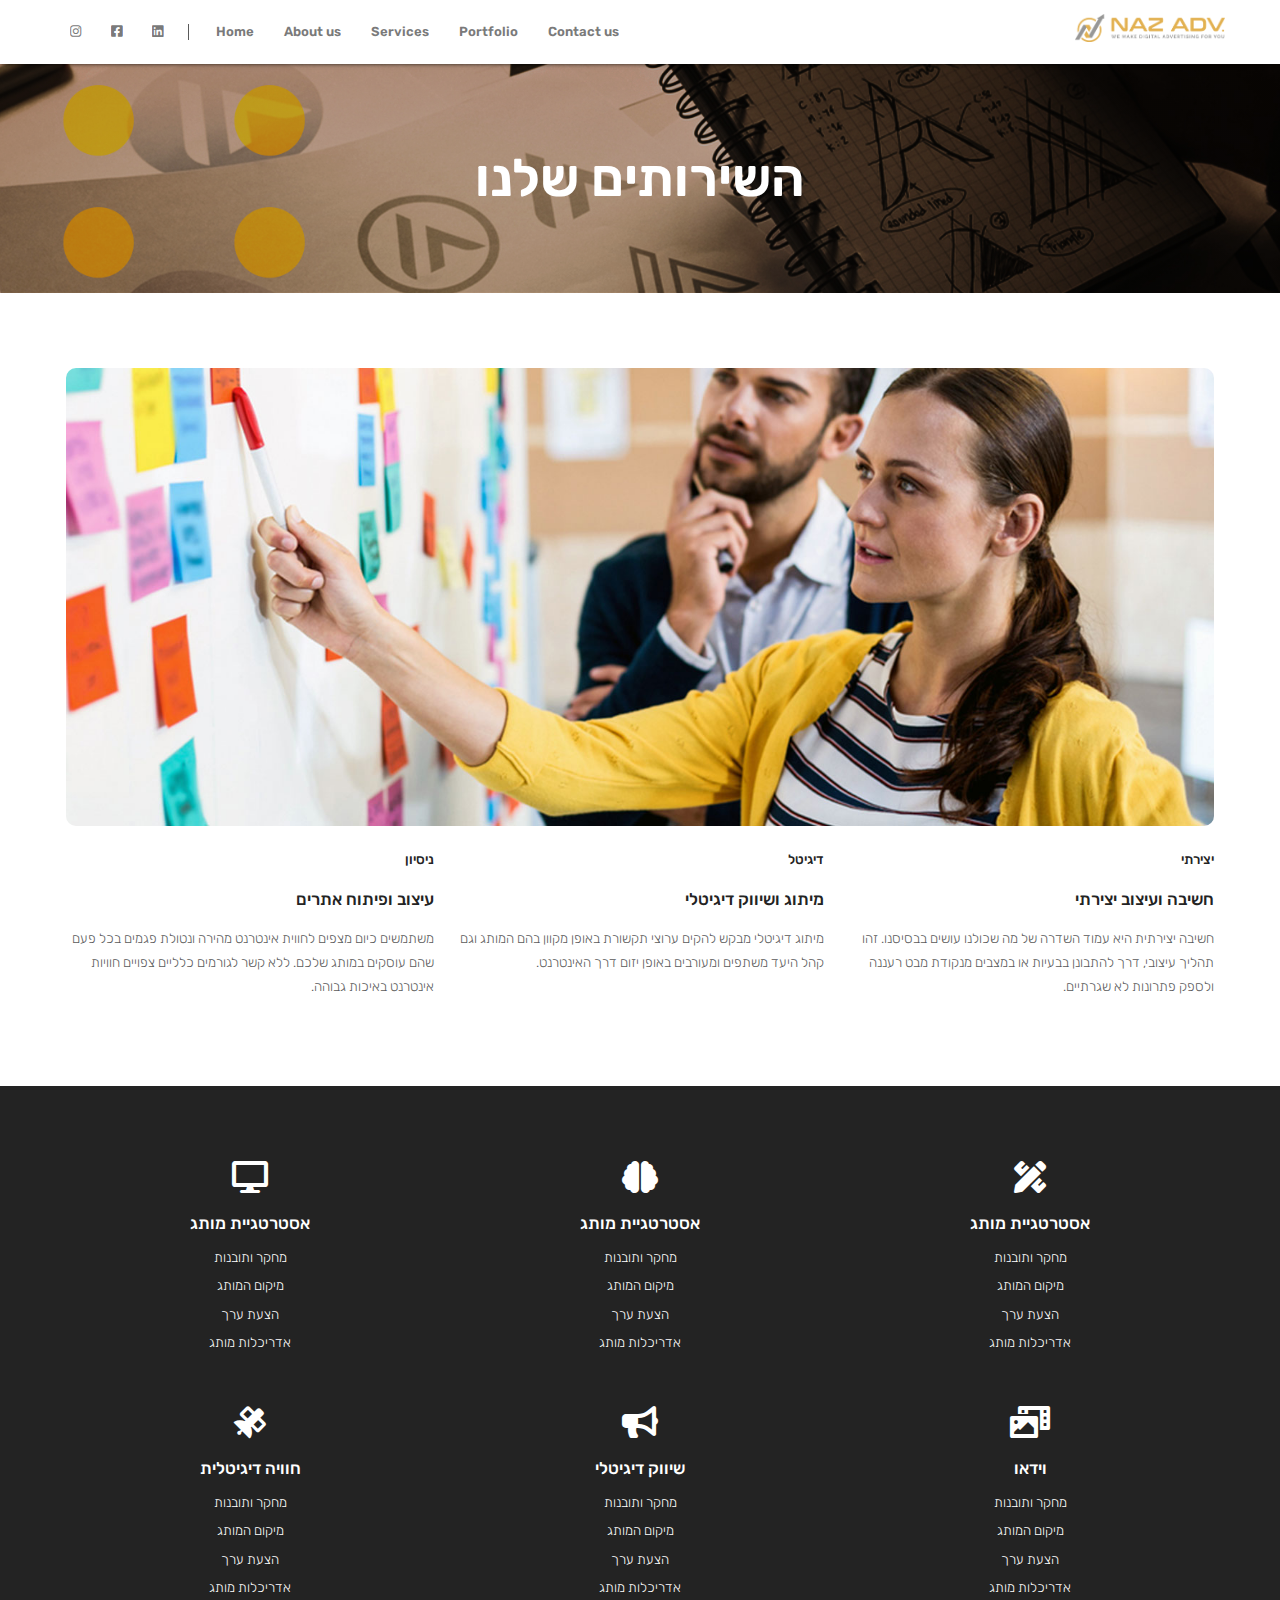
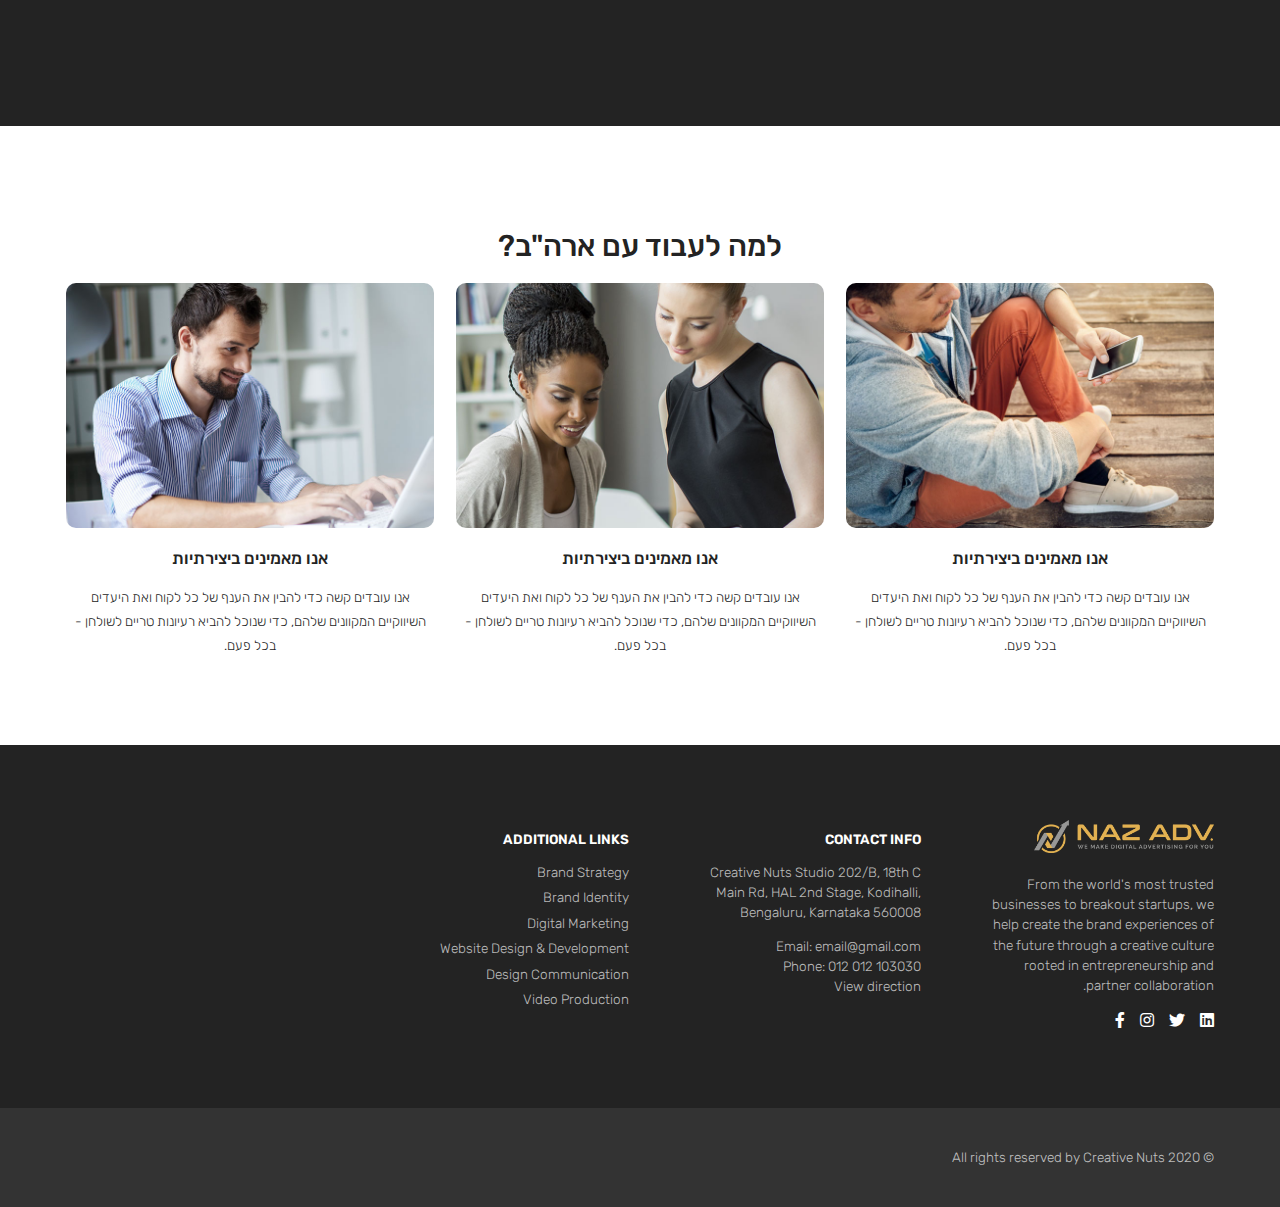
<file: services.html>
<!DOCTYPE html>
<html lang="en" dir="rtl">
<head>
    <meta charset="UTF-8">
    <meta name="viewport" content="width=device-width, initial-scale=1.0">
    <title>Digital marketing agency</title>
    <link rel="stylesheet" href="css/materialize.css">
    <link rel="stylesheet" href="https://cdnjs.cloudflare.com/ajax/libs/font-awesome/5.13.0/css/all.min.css">
    <!-- <link href="https://fonts.googleapis.com/css2?family=Montserrat:ital,wght@0,300;0,500;0,600;0,800;1,300;1,400;1,500;1,600;1,800&display=swap" rel="stylesheet"> -->
    <link href="https://fonts.googleapis.com/css2?family=Rubik:ital,wght@0,300;0,400;0,500;0,700;1,300;1,400;1,500;1,700&display=swap" rel="stylesheet">
    <link rel="stylesheet" href="css/styles.css">
</head>
<body>
<!-- Start of the navbar -->
    <nav class="white navbar-fixed">
        <div class="container">
            <div class="nav-wrapper">
                <a href="#" class="brand-logo">
                    <img src="img/logo.png" width="150" alt="logo">
                </a>
                <ul class="left hide-on-med-and-down small-dash pr-2">
                    <li><a href="#"><i class="fab fa-1x fa-instagram"></i></a></li>
                    <li><a href="#"><i class="fab fa-1x fa-facebook-square"></i></a></li>
                    <li><a href="#"><i class="fab fa-1x fa-linkedin"></i></a></li>
                </ul>
                <ul id="nav-mobile" class="left hide-on-med-and-down pl-2">
                    <li><a href="#">Home</a></li>
                    <li><a href="#">About us</a></li>
                    <li><a href="#">Services</a></li>
                    <li><a href="#">Portfolio</a></li>
                    <li><a href="#">Contact us</a></li>
                    
                </ul>
            </div>
        </div>
    </nav>
<!-- End of the navbar -->

<!-- Start of the banner section -->
<div class="row banner services section-padding-a">
    <div class="col l12">
        <h2 class="center title">השירותים שלנו</h2>
    </div>
</div>
<!-- End of the banner section -->

<!-- start of the services  -->
    <div class="container section-padding-a">
        <div class="row">
            <div class="col l12">
                <img class="responsive-img img-rounded" src="img/services-img0.jpg" alt="">
            </div>
            <div class="col l4 push-l8">
                <div class="service-we-provide">
                    <p class="paragraph-small p-medium">יצירתי</p>
                    <h5 class="heading-small">חשיבה ועיצוב יצירתי</h5>
                    <p class="paragraph-small light-dark-text">חשיבה יצירתית היא עמוד השדרה של מה שכולנו עושים בבסיסנו. זהו תהליך עיצובי, דרך להתבונן בבעיות או במצבים מנקודת מבט רעננה ולספק פתרונות לא שגרתיים.</p>
                </div>
            </div>
            <div class="col l4">
                <div class="service-we-provide">
                    <p class="paragraph-small p-medium">דיגיטל</p>
                    <h5 class="heading-small">מיתוג ושיווק דיגיטלי</h5>
                    <p class="paragraph-small light-dark-text">מיתוג דיגיטלי מבקש להקים ערוצי תקשורת באופן מקוון בהם המותג וגם קהל היעד משתפים ומעורבים באופן יזום דרך האינטרנט.</p>
                </div>
            </div>
            <div class="col l4 pull-l8">
                <div class="service-we-provide">
                    <p class="paragraph-small p-medium">ניסיון</p>
                    <h5 class="heading-small">עיצוב ופיתוח אתרים</h5>
                    <p class="paragraph-small light-dark-text">משתמשים כיום מצפים לחווית אינטרנט מהירה ונטולת פגמים בכל פעם שהם עוסקים במותג שלכם. ללא קשר לגורמים כלליים צפויים חוויות אינטרנט באיכות גבוהה.</p>
                </div>
            </div>
        </div>
    </div>
<!-- End of the services -->

<!-- Start of sub services -->

    <div class="bgm-dark">
        <div class="container">
            <div class="row section-padding-a">
                <div class="col l4 center white-text sp-30">
                    <div class="mb-3">
                        <i class="fas fa-2x fa-desktop"></i>
                        <h6 class="heading-small mt-2">אסטרטגיית מותג</h6>
                        <p class="paragraph-small lh-110">מחקר ותובנות</p>
                        <p class="paragraph-small lh-110">מיקום המותג</p>
                        <p class="paragraph-small lh-110">הצעת ערך</p>
                        <p class="paragraph-small lh-110">אדריכלות מותג</p>  
                    </div>
                </div>
                <div class="col l4 center white-text sp-30">
                    <div class="mb-3">
                        <i class="fas fa-2x fa-brain"></i>
                        <h6 class="heading-small mt-2">אסטרטגיית מותג</h6>
                        <p class="paragraph-small lh-110">מחקר ותובנות</p>
                        <p class="paragraph-small lh-110">מיקום המותג</p>
                        <p class="paragraph-small lh-110">הצעת ערך</p>
                        <p class="paragraph-small lh-110">אדריכלות מותג</p>  
                    </div>
                </div>
                <div class="col l4 center white-text sp-30">
                    <div class="mb-3">
                        <i class="fas fa-2x fa-pencil-ruler"></i>
                        <h6 class="heading-small mt-2">אסטרטגיית מותג</h6>
                        <p class="paragraph-small lh-110">מחקר ותובנות</p>
                        <p class="paragraph-small lh-110">מיקום המותג</p>
                        <p class="paragraph-small lh-110">הצעת ערך</p>
                        <p class="paragraph-small lh-110">אדריכלות מותג</p>  
                    </div>
                </div>
                <div class="col l4 center white-text sp-30">
                    <div class="mb-3">
                        <i class="fas fa-2x fa-satellite"></i>
                        <h6 class="heading-small mt-2">חוויה דיגיטלית</h6>
                        <p class="paragraph-small lh-110">מחקר ותובנות</p>
                        <p class="paragraph-small lh-110">מיקום המותג</p>
                        <p class="paragraph-small lh-110">הצעת ערך</p>
                        <p class="paragraph-small lh-110">אדריכלות מותג</p>  
                    </div>
                </div>
                <div class="col l4 center white-text sp-30">
                    <div class="mb-3">
                        <i class="fas fa-2x fa-bullhorn"></i>
                        <h6 class="heading-small mt-2">שיווק דיגיטלי</h6>
                        <p class="paragraph-small lh-110">מחקר ותובנות</p>
                        <p class="paragraph-small lh-110">מיקום המותג</p>
                        <p class="paragraph-small lh-110">הצעת ערך</p>
                        <p class="paragraph-small lh-110">אדריכלות מותג</p>  
                    </div>
                </div>
                <div class="col l4 center white-text sp-30">
                    <div class="mb-3">
                        <i class="fas fa-2x fa-photo-video"></i>
                        <h6 class="heading-small mt-2">וידאו</h6>
                        <p class="paragraph-small lh-110">מחקר ותובנות</p>
                        <p class="paragraph-small lh-110">מיקום המותג</p>
                        <p class="paragraph-small lh-110">הצעת ערך</p>
                        <p class="paragraph-small lh-110">אדריכלות מותג</p>
                    </div>
                </div>
            </div>
        </div>
    </div>

<!-- End of the sub services -->

<!-- start why work with us section -->
    <div class="container">
        <div class="row section-padding-a">
            <h4 class="center heading-one">למה לעבוד עם ארה"ב?</h4>
            <div class="col l4">
                <div class="img-wraper">
                    <img class="responsive-img img-rounded" src="img/latest-blog5.jpg" alt="">
                </div>
                <div class="txt-wraper center-align">
                    <h6 class="heading-small">אנו מאמינים ביצירתיות</h6>
                    <p class="paragraph-small">אנו עובדים קשה כדי להבין את הענף של כל לקוח ואת היעדים השיווקיים המקוונים שלהם, כדי שנוכל להביא רעיונות טריים לשולחן - בכל פעם.</p>
                </div>
            </div>
            <div class="col l4">
                <div class="img-wraper">
                    <img class="responsive-img img-rounded" src="img/latest-blog6.jpg" alt="">
                </div>
                <div class="txt-wraper center-align">
                    <h6 class="heading-small">אנו מאמינים ביצירתיות</h6>
                    <p class="paragraph-small">אנו עובדים קשה כדי להבין את הענף של כל לקוח ואת היעדים השיווקיים המקוונים שלהם, כדי שנוכל להביא רעיונות טריים לשולחן - בכל פעם.</p>
                </div>
            </div>
            <div class="col l4">
                <div class="img-wraper">
                    <img class="responsive-img img-rounded" src="img/latest-blog7.jpg" alt="">
                </div>
                <div class="txt-wraper center-align">
                    <h6 class="heading-small">אנו מאמינים ביצירתיות</h6>
                    <p class="paragraph-small">אנו עובדים קשה כדי להבין את הענף של כל לקוח ואת היעדים השיווקיים המקוונים שלהם, כדי שנוכל להביא רעיונות טריים לשולחן - בכל פעם.</p>
                </div>
            </div>
        </div>
    </div>

<!-- End of the why work with use -->

<!-- Start of the footer section -->
<footer class="bgm-dark">
    <div class="container">
        <div class="row section-padding-a">
            <div class="col l3 right right-align">
                <a href="#">
                    <img src="img/logo.png" width="180" class="responsive-img" alt="">
                </a>
                <p>From the world's most trusted businesses to breakout startups, we help create the brand experiences of the future through a creative culture rooted in entrepreneurship and partner collaboration.</p>
                <span class="right social-icons">
                    <a href="#">
                        <i class="fab fa-1x fa-linkedin"></i>
                    </a>
                    <a href="#">
                        <i class="fab fa-1x fa-twitter"></i>
                    </a>
                    <a href="#">
                        <i class="fab fa-1x fa-instagram"></i>
                    </a>
                    <a href="#">
                        <i class="fab fa-1x fa-facebook-f"></i>
                    </a>
                </span>
            </div>
            <div class="col l3 right right-align">
                <h6 class="footer-heading mb-2">CONTACT INFO</h6>
                <p class="mt-1">Creative Nuts Studio 202/B, 18th C Main Rd, HAL 2nd Stage, Kodihalli, Bengaluru, Karnataka 560008</p>
                <p class="mt-1">
                    Email: email@gmail.com<br/>
                    Phone: 012 012 103030<br/>
                    <a href="#" class="footer-link">View direction</a>
                </p>
            </div>
            <div class="col l3 right right-align">
                <h6 class="footer-heading mb-2">ADDITIONAL LINKS</h6>
                <a href="#" class="footer-link">Brand Strategy</a>
                <a href="#" class="footer-link">Brand Identity</a>
                <a href="#" class="footer-link">Digital Marketing</a>
                <a href="#" class="footer-link">Website Design & Development</a>
                <a href="#" class="footer-link">Design Communication</a>
                <a href="#" class="footer-link">Video Production</a>
            </div>
        </div>
    </div>
    <div class="bottom-footer bgm-light-dark">
        <div class="container">
            <div class="row section-padding-a-min">
                <div class="col l12">
                    <span class="footer-p">© 2020 All rights reserved by Creative Nuts</span>
                </div>
            </div>
        </div>
    </div>
</footer>
<!-- End of the footer section -->

    <script src="js/materialize.js"></script>
    <script src="js/main.js"></script>
</body>
</html>
</file>
<file: css/styles.css>
@media only screen and (min-width: 993px) {
  .container {
    width: 1170px;
  }
}

.heading-one {
  font-weight: 500;
  font-size: 2rem;
  line-height: 150%;
}

.heading-two {
  font-weight: 500;
  line-height: 150%;
  font-size: 1.5rem;
}

.heading-large {
  font-weight: 500;
  font-size: 3.5rem;
}

.heading-small {
  font-weight: 500;
  line-height: 150%;
  font-size: 1.125rem;
}

.paragraph-small {
  font-size: 0.9rem;
  line-height: 1.6rem;
  font-weight: 300;
}

.p-bold {
  font-weight: bold;
}

.p-medium {
  font-weight: 500;
}

.section-padding-a {
  padding-top: 5rem;
  padding-bottom: 5rem;
}

.section-padding-a-max {
  padding-top: 6.5rem;
  padding-bottom: 6.5rem;
}

.section-padding-a-min {
  padding-top: 2.5rem;
  padding-bottom: 2.5rem;
}

.section-padding-b {
  padding-bottom: 5rem;
}

.sp-30 {
  padding-left: 2rem;
  padding-right: 2rem;
}

@media screen and (min-width: 900px) {
  .sp-100 {
    padding-left: 7.5rem;
    padding-right: 7.5rem;
  }
}

.lh-110 {
  line-height: 110%;
}

.pa-0 {
  padding: 0 !important;
}

.pl-1 {
  padding-left: 0.375rem;
}

.pl-2 {
  padding-left: 0.75rem !important;
}

.pr-1 {
  padding-right: 0.375rem;
}

.pr-2 {
  padding-right: 0.75rem;
}

.pr-3 {
  padding-right: 2rem;
}

.pt-1 {
  padding-top: 0.375rem;
}

.pt-2 {
  padding-top: 0.75rem;
}

.pb-1 {
  padding-bottom: 0.375rem;
}

.pb-2 {
  padding-bottom: 0.75rem;
}

@media screen and (min-width: 900px) {
  .pb-50 {
    padding-bottom: 3.125rem;
  }
}

@media screen and (max-width: 890px) {
  .pb-50 {
    padding-bottom: 1rem;
  }
}

.ml-0 {
  margin-left: 0 !important;
}

.ml-1 {
  margin-left: 0.5rem;
}

.ml-1 {
  margin-left: 1rem;
}

.mr-0 {
  margin-right: 0;
}

.mr-0 {
  margin-right: 0;
}

.mr-1 {
  margin-right: 0.5rem;
}

.mb-1 {
  margin-bottom: 0.5rem;
}

.mb-2 {
  margin-bottom: 1rem;
}

.mb-3 {
  margin-bottom: 3.75rem;
}

.mt-1 {
  margin-top: 0.5rem;
}

.mt-2 {
  margin-top: 1rem;
}

.mb-20 {
  margin-bottom: 1.25rem;
}

.bgm-light-dark {
  background-color: #5A5A5A;
}

.bgm-dark {
  background-color: #232323 !important;
}

.bgm-primary {
  background-color: #F2994A;
}

.light-dark-text {
  color: #5A5A5A;
}

.dark-text {
  color: #232323;
}

.primary-text {
  color: #F2994A;
}

.op-50 {
  opacity: 0.5;
}

.flex {
  display: -webkit-box;
  display: -ms-flexbox;
  display: flex;
  -ms-flex-wrap: wrap;
      flex-wrap: wrap;
}

.flex-center {
  -webkit-box-align: center;
      -ms-flex-align: center;
          align-items: center;
  -webkit-box-pack: center;
      -ms-flex-pack: center;
          justify-content: center;
}

.my-btn-outline {
  background-color: transparent;
  border: 2px solid #FFFFFF;
  -webkit-box-sizing: border-box;
          box-sizing: border-box;
  border-radius: 5px;
  padding: 0.625rem 2.5rem;
  color: #ffffff;
  cursor: pointer;
  -webkit-transition: 0.3s;
  transition: 0.3s;
}

.my-btn-outline:hover {
  background-color: #ffffff;
  color: #232323;
}

.my-btn {
  background-color: #232323;
  border: 2px solid #232323;
  -webkit-box-sizing: border-box;
          box-sizing: border-box;
  border-radius: 5px;
  padding: 0.625rem 2.5rem;
  color: #ffffff;
  cursor: pointer;
  -webkit-transition: 0.3s;
  transition: 0.3s;
}

.my-btn:hover {
  background-color: #ffffff;
  border: 2px solid #232323;
  color: #232323;
}

.my-btn-primary {
  background-color: #F2994A;
  border: 2px solid #F2994A;
  -webkit-box-sizing: border-box;
          box-sizing: border-box;
  border-radius: 5px;
  padding: 0.625rem 2.5rem;
  color: #ffffff;
  cursor: pointer;
  -webkit-transition: 0.3s;
  transition: 0.3s;
}

.my-btn-primary:hover {
  background-color: #ffffff;
  color: #232323;
}

.img-rounded {
  border-radius: 10px;
}

.w-99 {
  width: 99%;
}

.card .card-content {
  padding: 1.25rem 0.625rem 1.875rem 0.625rem;
}

.card-shadow {
  -webkit-box-shadow: 0px 10px 20px rgba(0, 0, 0, 0.05);
          box-shadow: 0px 10px 20px rgba(0, 0, 0, 0.05);
}

.footer-link {
  font-size: 0.9rem;
  font-weight: 300;
  line-height: 150%;
  color: rgba(255, 255, 255, 0.7);
  margin-bottom: 0.35rem;
  display: block;
}

.footer-link:hover {
  text-decoration: underline;
}

.footer-heading {
  font-size: 0.9rem;
  font-weight: 600;
}

.footer-p {
  font-size: 0.9rem;
  font-weight: 300;
  line-height: 150%;
  color: rgba(255, 255, 255, 0.7);
}

body {
  font-family: 'Rubik', sans-serif;
  font-size: 16px;
  color: #232323;
}

@media screen and (max-width: 600px) {
  body {
    font-size: 10px;
  }
}

.row {
  margin-bottom: 0;
}

.nav-wrapper ul.small-dash {
  position: relative;
}

.nav-wrapper ul.small-dash::before {
  content: "";
  position: absolute;
  height: 16px;
  width: 1px;
  background-color: #5A5A5A;
  right: 0;
  top: 24px;
}

.nav-wrapper ul li a {
  color: #5A5A5A;
  opacity: 0.8;
  font-size: 0.875rem;
  font-weight: 600;
}

.nav-wrapper ul li a:hover {
  background-color: transparent;
  color: #232323;
}

@media screen and (min-width: 900px) {
  .brand-logo img {
    margin-top: 0.25rem;
  }
}

.hero-text {
  padding-right: 1rem;
}

@media screen and (max-width: 600px) {
  .hero-text {
    padding-top: 5rem;
    padding-bottom: 5rem;
  }
  .hero-text .hero-title {
    font-size: 30px !important;
  }
}

@media screen and (min-width: 900px) {
  .hero-text {
    padding-right: 12.5rem;
  }
}

.hero-text .hero-title {
  font-size: 3rem;
  font-weight: bold;
  line-height: 125%;
  position: relative;
}

.hero-text .hero-title::after {
  content: "";
  position: absolute;
  right: 0;
  bottom: -1.875rem;
  height: 0.1875rem;
  width: 12.5rem;
  background-color: #F2994A;
}

.soft-card {
  padding: 2.1875rem 2.5rem;
  -webkit-box-shadow: 0px 10px 20px rgba(0, 0, 0, 0.05);
          box-shadow: 0px 10px 20px rgba(0, 0, 0, 0.05);
}

.soft-card img {
  margin-bottom: 1.25rem;
}

.soft-card .card-title {
  font-weight: 600;
  font-size: 1.125rem;
  margin-top: 1.25rem;
  margin-bottom: 1.25rem;
  position: relative;
}

.soft-card .card-title::before {
  content: "";
  position: absolute;
  height: 2px;
  width: 70px;
  top: -20px;
  left: 50%;
  -webkit-transform: translateX(-50%);
          transform: translateX(-50%);
  background: #F2994A;
}

.soft-card .card-text {
  color: #5A5A5A;
  font-size: 0.875rem;
}

.project-card {
  position: relative;
  margin-bottom: 1.15rem;
  overflow: hidden;
}

.project-card img {
  -webkit-transition: 0.3s ease-out;
  transition: 0.3s ease-out;
}

.project-card:hover img {
  -webkit-transform: translateY(-90px);
          transform: translateY(-90px);
}

.project-card:hover .project-content {
  -webkit-transform: translateY(0);
          transform: translateY(0);
}

.project-card .project-content {
  position: absolute;
  -webkit-transition: 0.3s ease-out;
  transition: 0.3s ease-out;
  width: 100%;
  bottom: 0;
  -webkit-transform: translateY(100%);
          transform: translateY(100%);
  background: #ffffff;
  padding: 20px;
  padding: 1.25rem 0rem;
}

.project-card .project-content .project-title {
  font-size: 1.25rem;
  font-weight: 500;
  margin: 0 0 5px 0;
}

.project-card .project-content .project-subtitle {
  color: #5A5A5A;
  font-size: 0.875rem;
}

.wrapper-vc {
  padding-left: 2rem;
  padding-right: 2rem;
  color: #ffffff;
}

@media screen and (max-width: 890px) {
  .wrapper-vc {
    padding-bottom: 2rem;
  }
}

.wrapper-vc .business-title {
  font-size: 2.25rem;
  line-height: 150%;
  margin-bottom: 1.25rem;
}

.wrapper-vc .business-subtitle {
  font-size: 0.9rem;
  font-weight: 300;
  line-height: 160%;
  margin-bottom: 1.25rem;
}

#technique-section .col.l4.right-align h5 {
  font-size: 1.125rem;
  font-weight: 600;
  margin-bottom: 1.25rem;
}

#technique-section .col.l4.right-align span {
  font-size: 0.9rem;
  font-weight: 300;
}

#technique-section .technique {
  display: -webkit-box;
  display: -ms-flexbox;
  display: flex;
  -webkit-box-orient: vertical;
  -webkit-box-direction: normal;
      -ms-flex-direction: column;
          flex-direction: column;
  -webkit-box-align: center;
      -ms-flex-align: center;
          align-items: center;
  -webkit-box-pack: center;
      -ms-flex-pack: center;
          justify-content: center;
  height: 100%;
}

#technique-section .technique img {
  margin-bottom: 1.25rem;
}

#technique-section .col.l2 {
  border-left: 1px solid rgba(35, 35, 35, 0.2);
}

#technique-section .no-border {
  border-left: none !important;
}

footer {
  color: #ffffff;
}

footer .col.l3 {
  padding-left: 3rem;
}

footer p {
  font-size: 0.9rem;
  font-weight: 300;
  line-height: 150%;
  color: rgba(255, 255, 255, 0.7);
}

footer .social-icons a {
  color: #ffffff;
  margin-left: 0.725rem;
}

footer .bottom-footer {
  background-color: #333333;
}

.banner {
  color: #ffffff;
  background-size: cover;
  background-position: center;
}

.banner .title {
  font-size: 3.5rem;
  font-weight: 600;
  line-height: 150%;
  text-transform: uppercase;
  margin: 0;
}

.about-us {
  background-image: -webkit-gradient(linear, left top, left bottom, from(rgba(0, 0, 0, 0.25)), to(rgba(0, 0, 0, 0.25))), url("../img/ban-about.jpg");
  background-image: linear-gradient(rgba(0, 0, 0, 0.25), rgba(0, 0, 0, 0.25)), url("../img/ban-about.jpg");
}

.services {
  background-image: -webkit-gradient(linear, left top, left bottom, from(rgba(0, 0, 0, 0.25)), to(rgba(0, 0, 0, 0.25))), url("../img/ban-project.jpg");
  background-image: linear-gradient(rgba(0, 0, 0, 0.25), rgba(0, 0, 0, 0.25)), url("../img/ban-project.jpg");
}

.portfolio {
  background-image: -webkit-gradient(linear, left top, left bottom, from(rgba(0, 0, 0, 0.25)), to(rgba(0, 0, 0, 0.25))), url("../img/ban-project.jpg");
  background-image: linear-gradient(rgba(0, 0, 0, 0.25), rgba(0, 0, 0, 0.25)), url("../img/ban-project.jpg");
}

.planing {
  color: #ffffff;
}

.planing .planing-heading {
  font-size: 1.875rem;
}

.planing .planing-heading .planing-number {
  font-size: 4rem;
}

.projects .card .card-image img {
  -webkit-transition: 0.3s;
  transition: 0.3s;
}

.projects .card .card-image img:hover {
  -webkit-filter: brightness(0.5);
          filter: brightness(0.5);
}

#map {
  height: 100%;
}
</file>
